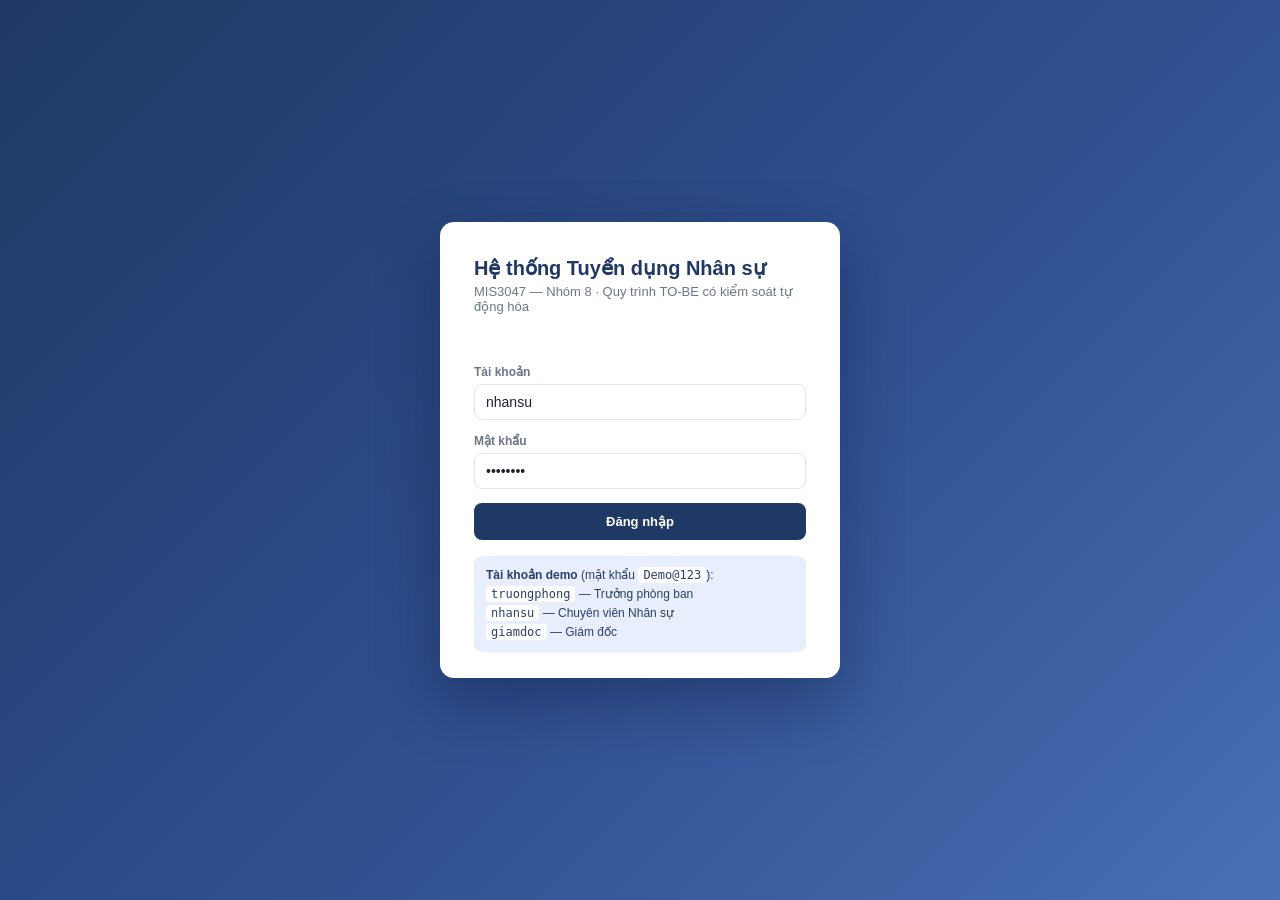
<file: app/public/index.html>
<!DOCTYPE html>
<html lang="vi">
<head>
<meta charset="utf-8">
<meta name="viewport" content="width=device-width, initial-scale=1">
<title>Hệ thống Tuyển dụng Nhân sự — Nhóm 8</title>
<link rel="stylesheet" href="styles.css">
</head>
<body>

<section id="login">
  <form class="login-card" id="login-form" autocomplete="off">
    <h1>Hệ thống Tuyển dụng Nhân sự</h1>
    <p class="sub">MIS3047 — Nhóm 8 · Quy trình TO-BE có kiểm soát tự động hóa</p>
    <p class="error" id="login-error"></p>
    <div class="field">
      <label for="username">Tài khoản</label>
      <input id="username" name="username" value="nhansu" required>
    </div>
    <div class="field">
      <label for="password">Mật khẩu</label>
      <input id="password" name="password" type="password" value="Demo@123" required>
    </div>
    <button class="btn block" type="submit">Đăng nhập</button>
    <div class="hint">
      <b>Tài khoản demo</b> (mật khẩu <code>Demo@123</code>):<br>
      <code>truongphong</code> — Trưởng phòng ban<br>
      <code>nhansu</code> — Chuyên viên Nhân sự<br>
      <code>giamdoc</code> — Giám đốc
    </div>
  </form>
</section>

<div id="app">
  <aside class="sidebar">
    <div class="brand">Tuyển dụng Nhân sự<span>NHÓM 8 · MIS3047</span></div>
    <nav class="nav" id="nav">
      <button data-view="dashboard">Tổng quan</button>
      <button data-view="requests">Yêu cầu tuyển dụng</button>
      <button data-view="screening">Sàng lọc hồ sơ</button>
      <button data-view="about">Kiến trúc &amp; quy tắc</button>
    </nav>
    <div class="who">
      <b id="who-name">—</b>
      <span class="role" id="who-role">—</span>
      <button id="logout">Đăng xuất</button>
    </div>
  </aside>
  <main class="main" id="main"></main>
</div>

<div class="toast" id="toast"></div>

<script src="app.js"></script>
</body>
</html>
</file>
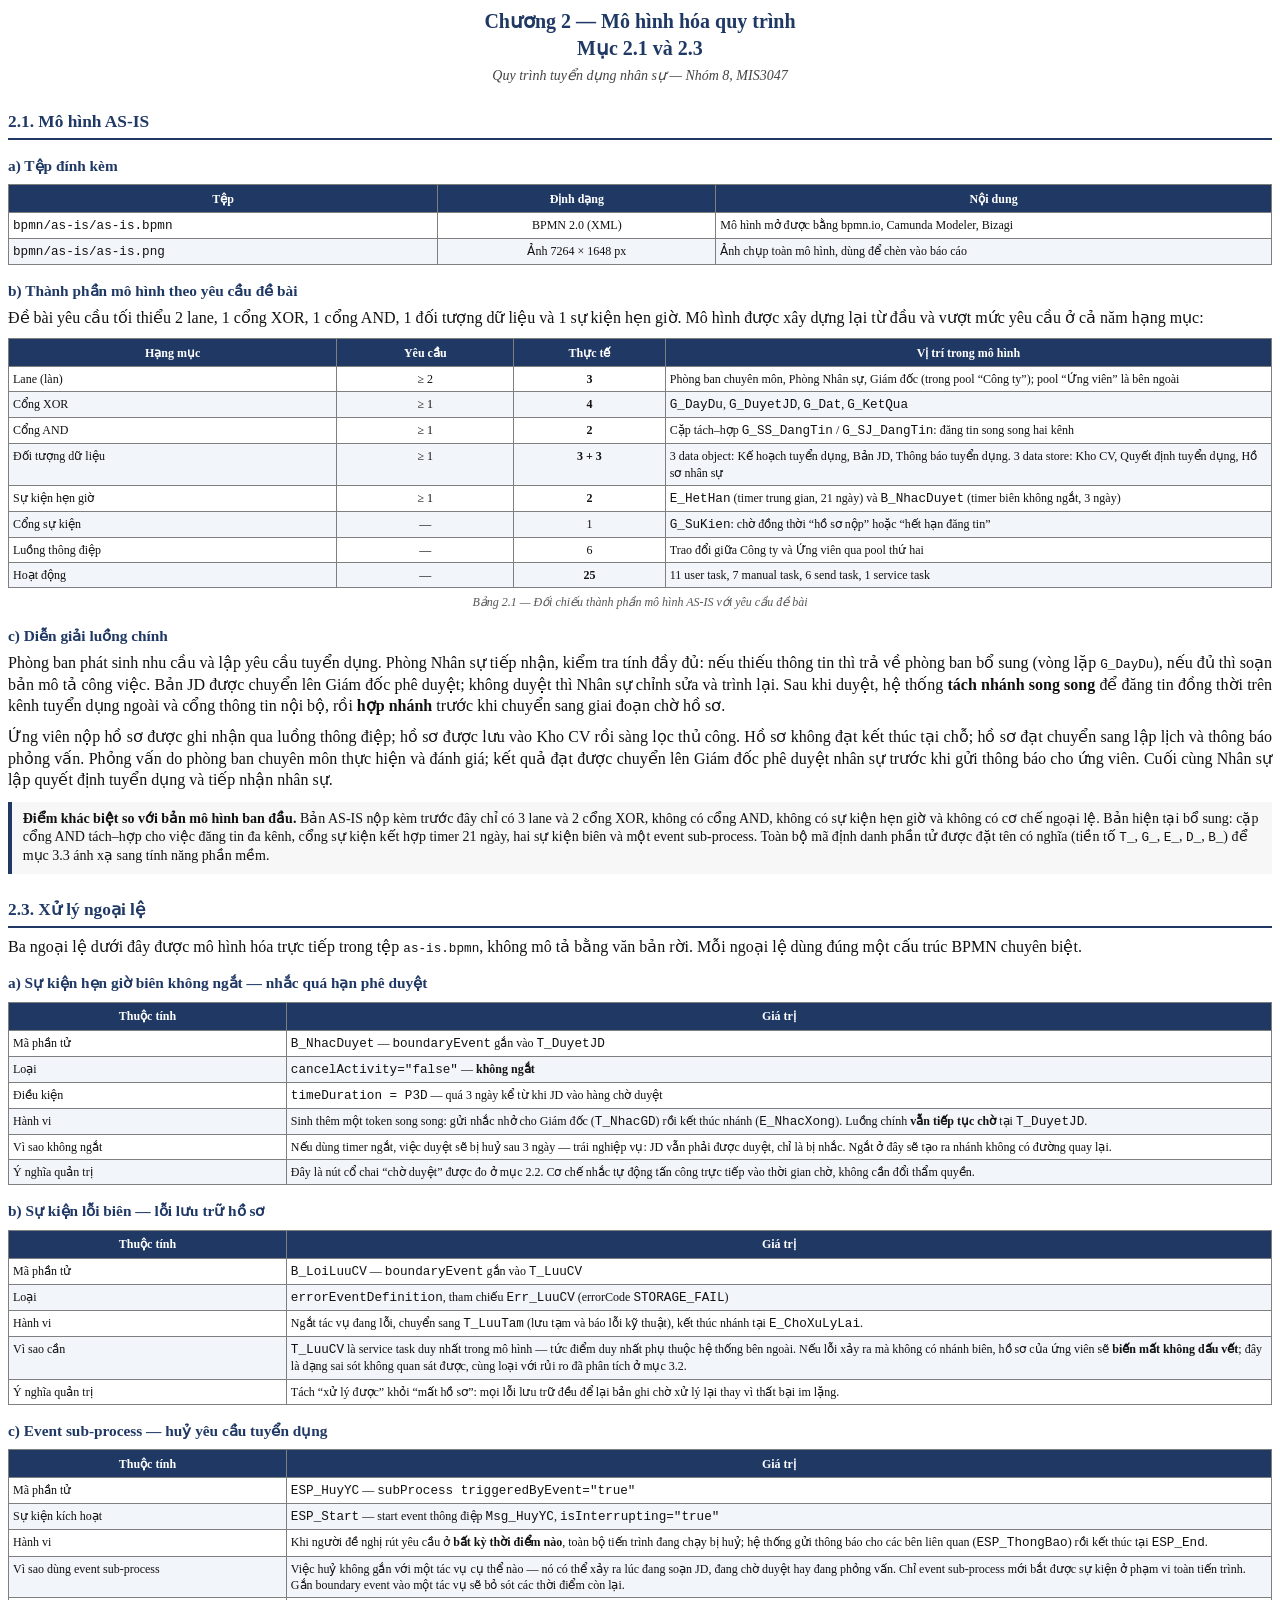
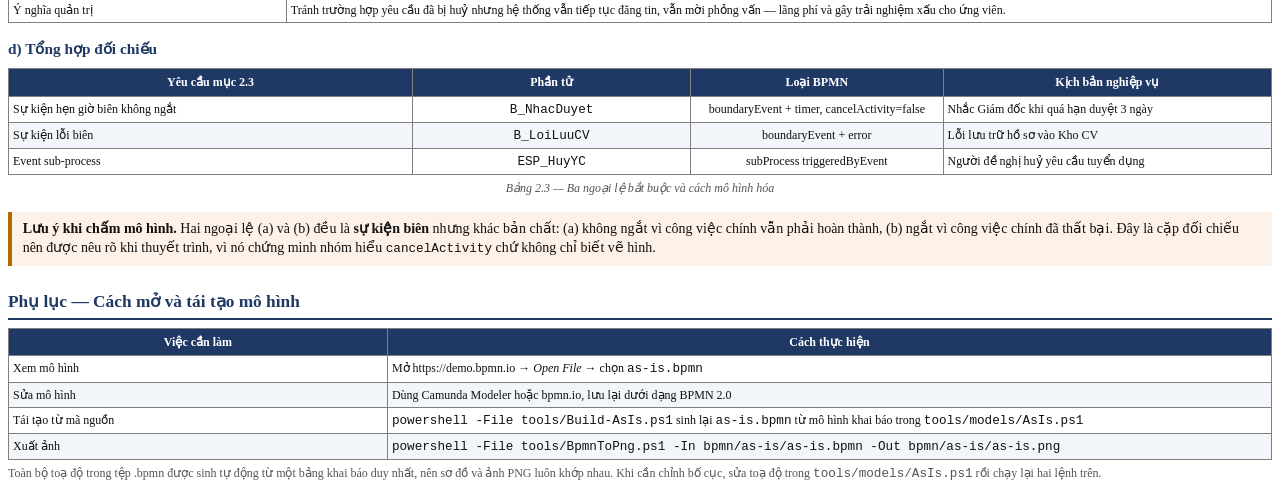
<file: docs/chuong-2/2.1_2.3_Mo_hinh_ASIS_va_ngoai_le.html>
<!DOCTYPE html>
<html>
<head>
<meta http-equiv="Content-Type" content="text/html; charset=utf-8">
<title>Chuong 2 - Mo hinh AS-IS va xu ly ngoai le</title>
<style>
body { font-family: "Times New Roman", serif; font-size: 12pt; line-height: 1.35; color: #111; }
h1 { font-size: 15pt; text-align: center; margin: 0 0 4pt 0; color: #1f3864; }
.sub { text-align: center; font-size: 10.5pt; font-style: italic; color: #444; margin: 0 0 16pt 0; }
h2 { font-size: 13pt; margin: 18pt 0 6pt 0; border-bottom: 1.5pt solid #1f3864; padding-bottom: 3pt; color: #1f3864; }
h3 { font-size: 11.5pt; margin: 12pt 0 4pt 0; color: #1f3864; }
p { margin: 0 0 7pt 0; text-align: justify; }
ul, ol { margin: 0 0 8pt 0; padding-left: 20pt; }
li { margin-bottom: 3pt; text-align: justify; }
table { border-collapse: collapse; width: 100%; margin: 6pt 0 4pt 0; font-size: 9pt; }
th { background: #1f3864; color: #fff; border: 0.5pt solid #7f7f7f; padding: 4pt 3pt; text-align: center; font-weight: bold; }
td { border: 0.5pt solid #7f7f7f; padding: 3pt; vertical-align: top; }
tr.alt td { background: #f2f5fa; }
tr.tot td { background: #e6e6e6; font-weight: bold; }
.c { text-align: center; }
.note { background: #f7f7f7; border-left: 3pt solid #1f3864; padding: 6pt 8pt; margin: 8pt 0; font-size: 10.5pt; }
.warn { background: #fdf1e8; border-left: 3pt solid #b36b00; padding: 6pt 8pt; margin: 8pt 0; font-size: 10.5pt; }
.cap { font-size: 9pt; font-style: italic; color: #555; margin: 2pt 0 12pt 0; text-align: center; }
.small { font-size: 9pt; color: #555; }
code { font-family: Consolas, monospace; font-size: 9.5pt; }
</style>
</head>
<body>

<h1>Chương 2 — Mô hình hóa quy trình<br>Mục 2.1 và 2.3</h1>
<p class="sub">Quy trình tuyển dụng nhân sự — Nhóm 8, MIS3047</p>

<h2>2.1. Mô hình AS-IS</h2>

<h3>a) Tệp đính kèm</h3>
<table>
<tr><th style="width:34%">Tệp</th><th style="width:22%">Định dạng</th><th style="width:44%">Nội dung</th></tr>
<tr><td><code>bpmn/as-is/as-is.bpmn</code></td><td class="c">BPMN 2.0 (XML)</td><td>Mô hình mở được bằng bpmn.io, Camunda Modeler, Bizagi</td></tr>
<tr class="alt"><td><code>bpmn/as-is/as-is.png</code></td><td class="c">Ảnh 7264 × 1648 px</td><td>Ảnh chụp toàn mô hình, dùng để chèn vào báo cáo</td></tr>
</table>

<h3>b) Thành phần mô hình theo yêu cầu đề bài</h3>
<p>Đề bài yêu cầu tối thiểu 2 lane, 1 cổng XOR, 1 cổng AND, 1 đối tượng dữ liệu và 1 sự kiện hẹn giờ. Mô hình được xây dựng lại từ đầu và vượt mức yêu cầu ở cả năm hạng mục:</p>
<table>
<tr><th style="width:26%">Hạng mục</th><th style="width:14%">Yêu cầu</th><th style="width:12%">Thực tế</th><th style="width:48%">Vị trí trong mô hình</th></tr>
<tr><td>Lane (làn)</td><td class="c">≥ 2</td><td class="c"><b>3</b></td><td>Phòng ban chuyên môn, Phòng Nhân sự, Giám đốc (trong pool “Công ty”); pool “Ứng viên” là bên ngoài</td></tr>
<tr class="alt"><td>Cổng XOR</td><td class="c">≥ 1</td><td class="c"><b>4</b></td><td><code>G_DayDu</code>, <code>G_DuyetJD</code>, <code>G_Dat</code>, <code>G_KetQua</code></td></tr>
<tr><td>Cổng AND</td><td class="c">≥ 1</td><td class="c"><b>2</b></td><td>Cặp tách–hợp <code>G_SS_DangTin</code> / <code>G_SJ_DangTin</code>: đăng tin song song hai kênh</td></tr>
<tr class="alt"><td>Đối tượng dữ liệu</td><td class="c">≥ 1</td><td class="c"><b>3 + 3</b></td><td>3 data object: Kế hoạch tuyển dụng, Bản JD, Thông báo tuyển dụng. 3 data store: Kho CV, Quyết định tuyển dụng, Hồ sơ nhân sự</td></tr>
<tr><td>Sự kiện hẹn giờ</td><td class="c">≥ 1</td><td class="c"><b>2</b></td><td><code>E_HetHan</code> (timer trung gian, 21 ngày) và <code>B_NhacDuyet</code> (timer biên không ngắt, 3 ngày)</td></tr>
<tr class="alt"><td>Cổng sự kiện</td><td class="c">—</td><td class="c">1</td><td><code>G_SuKien</code>: chờ đồng thời “hồ sơ nộp” hoặc “hết hạn đăng tin”</td></tr>
<tr><td>Luồng thông điệp</td><td class="c">—</td><td class="c">6</td><td>Trao đổi giữa Công ty và Ứng viên qua pool thứ hai</td></tr>
<tr class="alt"><td>Hoạt động</td><td class="c">—</td><td class="c"><b>25</b></td><td>11 user task, 7 manual task, 6 send task, 1 service task</td></tr>
</table>
<p class="cap">Bảng 2.1 — Đối chiếu thành phần mô hình AS-IS với yêu cầu đề bài</p>

<h3>c) Diễn giải luồng chính</h3>
<p>Phòng ban phát sinh nhu cầu và lập yêu cầu tuyển dụng. Phòng Nhân sự tiếp nhận, kiểm tra tính đầy đủ: nếu thiếu thông tin thì trả về phòng ban bổ sung (vòng lặp <code>G_DayDu</code>), nếu đủ thì soạn bản mô tả công việc. Bản JD được chuyển lên Giám đốc phê duyệt; không duyệt thì Nhân sự chỉnh sửa và trình lại. Sau khi duyệt, hệ thống <b>tách nhánh song song</b> để đăng tin đồng thời trên kênh tuyển dụng ngoài và cổng thông tin nội bộ, rồi <b>hợp nhánh</b> trước khi chuyển sang giai đoạn chờ hồ sơ.</p>
<p>Ứng viên nộp hồ sơ được ghi nhận qua luồng thông điệp; hồ sơ được lưu vào Kho CV rồi sàng lọc thủ công. Hồ sơ không đạt kết thúc tại chỗ; hồ sơ đạt chuyển sang lập lịch và thông báo phỏng vấn. Phỏng vấn do phòng ban chuyên môn thực hiện và đánh giá; kết quả đạt được chuyển lên Giám đốc phê duyệt nhân sự trước khi gửi thông báo cho ứng viên. Cuối cùng Nhân sự lập quyết định tuyển dụng và tiếp nhận nhân sự.</p>

<div class="note">
<b>Điểm khác biệt so với bản mô hình ban đầu.</b> Bản AS-IS nộp kèm trước đây chỉ có 3 lane và 2 cổng XOR, không có cổng AND, không có sự kiện hẹn giờ và không có cơ chế ngoại lệ. Bản hiện tại bổ sung: cặp cổng AND tách–hợp cho việc đăng tin đa kênh, cổng sự kiện kết hợp timer 21 ngày, hai sự kiện biên và một event sub-process. Toàn bộ mã định danh phần tử được đặt tên có nghĩa (tiền tố <code>T_</code>, <code>G_</code>, <code>E_</code>, <code>D_</code>, <code>B_</code>) để mục 3.3 ánh xạ sang tính năng phần mềm.
</div>

<h2>2.3. Xử lý ngoại lệ</h2>

<p>Ba ngoại lệ dưới đây được mô hình hóa trực tiếp trong tệp <code>as-is.bpmn</code>, không mô tả bằng văn bản rời. Mỗi ngoại lệ dùng đúng một cấu trúc BPMN chuyên biệt.</p>

<h3>a) Sự kiện hẹn giờ biên không ngắt — nhắc quá hạn phê duyệt</h3>
<table>
<tr><th style="width:22%">Thuộc tính</th><th style="width:78%">Giá trị</th></tr>
<tr><td>Mã phần tử</td><td><code>B_NhacDuyet</code> — <code>boundaryEvent</code> gắn vào <code>T_DuyetJD</code></td></tr>
<tr class="alt"><td>Loại</td><td><code>cancelActivity="false"</code> — <b>không ngắt</b></td></tr>
<tr><td>Điều kiện</td><td><code>timeDuration = P3D</code> — quá 3 ngày kể từ khi JD vào hàng chờ duyệt</td></tr>
<tr class="alt"><td>Hành vi</td><td>Sinh thêm một token song song: gửi nhắc nhở cho Giám đốc (<code>T_NhacGD</code>) rồi kết thúc nhánh (<code>E_NhacXong</code>). Luồng chính <b>vẫn tiếp tục chờ</b> tại <code>T_DuyetJD</code>.</td></tr>
<tr><td>Vì sao không ngắt</td><td>Nếu dùng timer ngắt, việc duyệt sẽ bị huỷ sau 3 ngày — trái nghiệp vụ: JD vẫn phải được duyệt, chỉ là bị nhắc. Ngắt ở đây sẽ tạo ra nhánh không có đường quay lại.</td></tr>
<tr class="alt"><td>Ý nghĩa quản trị</td><td>Đây là nút cổ chai “chờ duyệt” được đo ở mục 2.2. Cơ chế nhắc tự động tấn công trực tiếp vào thời gian chờ, không cần đổi thẩm quyền.</td></tr>
</table>

<h3>b) Sự kiện lỗi biên — lỗi lưu trữ hồ sơ</h3>
<table>
<tr><th style="width:22%">Thuộc tính</th><th style="width:78%">Giá trị</th></tr>
<tr><td>Mã phần tử</td><td><code>B_LoiLuuCV</code> — <code>boundaryEvent</code> gắn vào <code>T_LuuCV</code></td></tr>
<tr class="alt"><td>Loại</td><td><code>errorEventDefinition</code>, tham chiếu <code>Err_LuuCV</code> (errorCode <code>STORAGE_FAIL</code>)</td></tr>
<tr><td>Hành vi</td><td>Ngắt tác vụ đang lỗi, chuyển sang <code>T_LuuTam</code> (lưu tạm và báo lỗi kỹ thuật), kết thúc nhánh tại <code>E_ChoXuLyLai</code>.</td></tr>
<tr class="alt"><td>Vì sao cần</td><td><code>T_LuuCV</code> là service task duy nhất trong mô hình — tức điểm duy nhất phụ thuộc hệ thống bên ngoài. Nếu lỗi xảy ra mà không có nhánh biên, hồ sơ của ứng viên sẽ <b>biến mất không dấu vết</b>; đây là dạng sai sót không quan sát được, cùng loại với rủi ro đã phân tích ở mục 3.2.</td></tr>
<tr><td>Ý nghĩa quản trị</td><td>Tách “xử lý được” khỏi “mất hồ sơ”: mọi lỗi lưu trữ đều để lại bản ghi chờ xử lý lại thay vì thất bại im lặng.</td></tr>
</table>

<h3>c) Event sub-process — huỷ yêu cầu tuyển dụng</h3>
<table>
<tr><th style="width:22%">Thuộc tính</th><th style="width:78%">Giá trị</th></tr>
<tr><td>Mã phần tử</td><td><code>ESP_HuyYC</code> — <code>subProcess triggeredByEvent="true"</code></td></tr>
<tr class="alt"><td>Sự kiện kích hoạt</td><td><code>ESP_Start</code> — start event thông điệp <code>Msg_HuyYC</code>, <code>isInterrupting="true"</code></td></tr>
<tr><td>Hành vi</td><td>Khi người đề nghị rút yêu cầu ở <b>bất kỳ thời điểm nào</b>, toàn bộ tiến trình đang chạy bị huỷ; hệ thống gửi thông báo cho các bên liên quan (<code>ESP_ThongBao</code>) rồi kết thúc tại <code>ESP_End</code>.</td></tr>
<tr class="alt"><td>Vì sao dùng event sub-process</td><td>Việc huỷ không gắn với một tác vụ cụ thể nào — nó có thể xảy ra lúc đang soạn JD, đang chờ duyệt hay đang phỏng vấn. Chỉ event sub-process mới bắt được sự kiện ở phạm vi toàn tiến trình. Gắn boundary event vào một tác vụ sẽ bỏ sót các thời điểm còn lại.</td></tr>
<tr><td>Ý nghĩa quản trị</td><td>Tránh trường hợp yêu cầu đã bị huỷ nhưng hệ thống vẫn tiếp tục đăng tin, vẫn mời phỏng vấn — lãng phí và gây trải nghiệm xấu cho ứng viên.</td></tr>
</table>

<h3>d) Tổng hợp đối chiếu</h3>
<table>
<tr><th style="width:32%">Yêu cầu mục 2.3</th><th style="width:22%">Phần tử</th><th style="width:20%">Loại BPMN</th><th style="width:26%">Kịch bản nghiệp vụ</th></tr>
<tr><td>Sự kiện hẹn giờ biên không ngắt</td><td class="c"><code>B_NhacDuyet</code></td><td class="c">boundaryEvent + timer, cancelActivity=false</td><td>Nhắc Giám đốc khi quá hạn duyệt 3 ngày</td></tr>
<tr class="alt"><td>Sự kiện lỗi biên</td><td class="c"><code>B_LoiLuuCV</code></td><td class="c">boundaryEvent + error</td><td>Lỗi lưu trữ hồ sơ vào Kho CV</td></tr>
<tr><td>Event sub-process</td><td class="c"><code>ESP_HuyYC</code></td><td class="c">subProcess triggeredByEvent</td><td>Người đề nghị huỷ yêu cầu tuyển dụng</td></tr>
</table>
<p class="cap">Bảng 2.3 — Ba ngoại lệ bắt buộc và cách mô hình hóa</p>

<div class="warn">
<b>Lưu ý khi chấm mô hình.</b> Hai ngoại lệ (a) và (b) đều là <b>sự kiện biên</b> nhưng khác bản chất: (a) không ngắt vì công việc chính vẫn phải hoàn thành, (b) ngắt vì công việc chính đã thất bại. Đây là cặp đối chiếu nên được nêu rõ khi thuyết trình, vì nó chứng minh nhóm hiểu <code>cancelActivity</code> chứ không chỉ biết vẽ hình.
</div>

<h2>Phụ lục — Cách mở và tái tạo mô hình</h2>
<table>
<tr><th style="width:30%">Việc cần làm</th><th style="width:70%">Cách thực hiện</th></tr>
<tr><td>Xem mô hình</td><td>Mở https://demo.bpmn.io → <i>Open File</i> → chọn <code>as-is.bpmn</code></td></tr>
<tr class="alt"><td>Sửa mô hình</td><td>Dùng Camunda Modeler hoặc bpmn.io, lưu lại dưới dạng BPMN 2.0</td></tr>
<tr><td>Tái tạo từ mã nguồn</td><td><code>powershell -File tools/Build-AsIs.ps1</code> sinh lại <code>as-is.bpmn</code> từ mô hình khai báo trong <code>tools/models/AsIs.ps1</code></td></tr>
<tr class="alt"><td>Xuất ảnh</td><td><code>powershell -File tools/BpmnToPng.ps1 -In bpmn/as-is/as-is.bpmn -Out bpmn/as-is/as-is.png</code></td></tr>
</table>
<p class="small">Toàn bộ toạ độ trong tệp .bpmn được sinh tự động từ một bảng khai báo duy nhất, nên sơ đồ và ảnh PNG luôn khớp nhau. Khi cần chỉnh bố cục, sửa toạ độ trong <code>tools/models/AsIs.ps1</code> rồi chạy lại hai lệnh trên.</p>

</body>
</html>
</file>
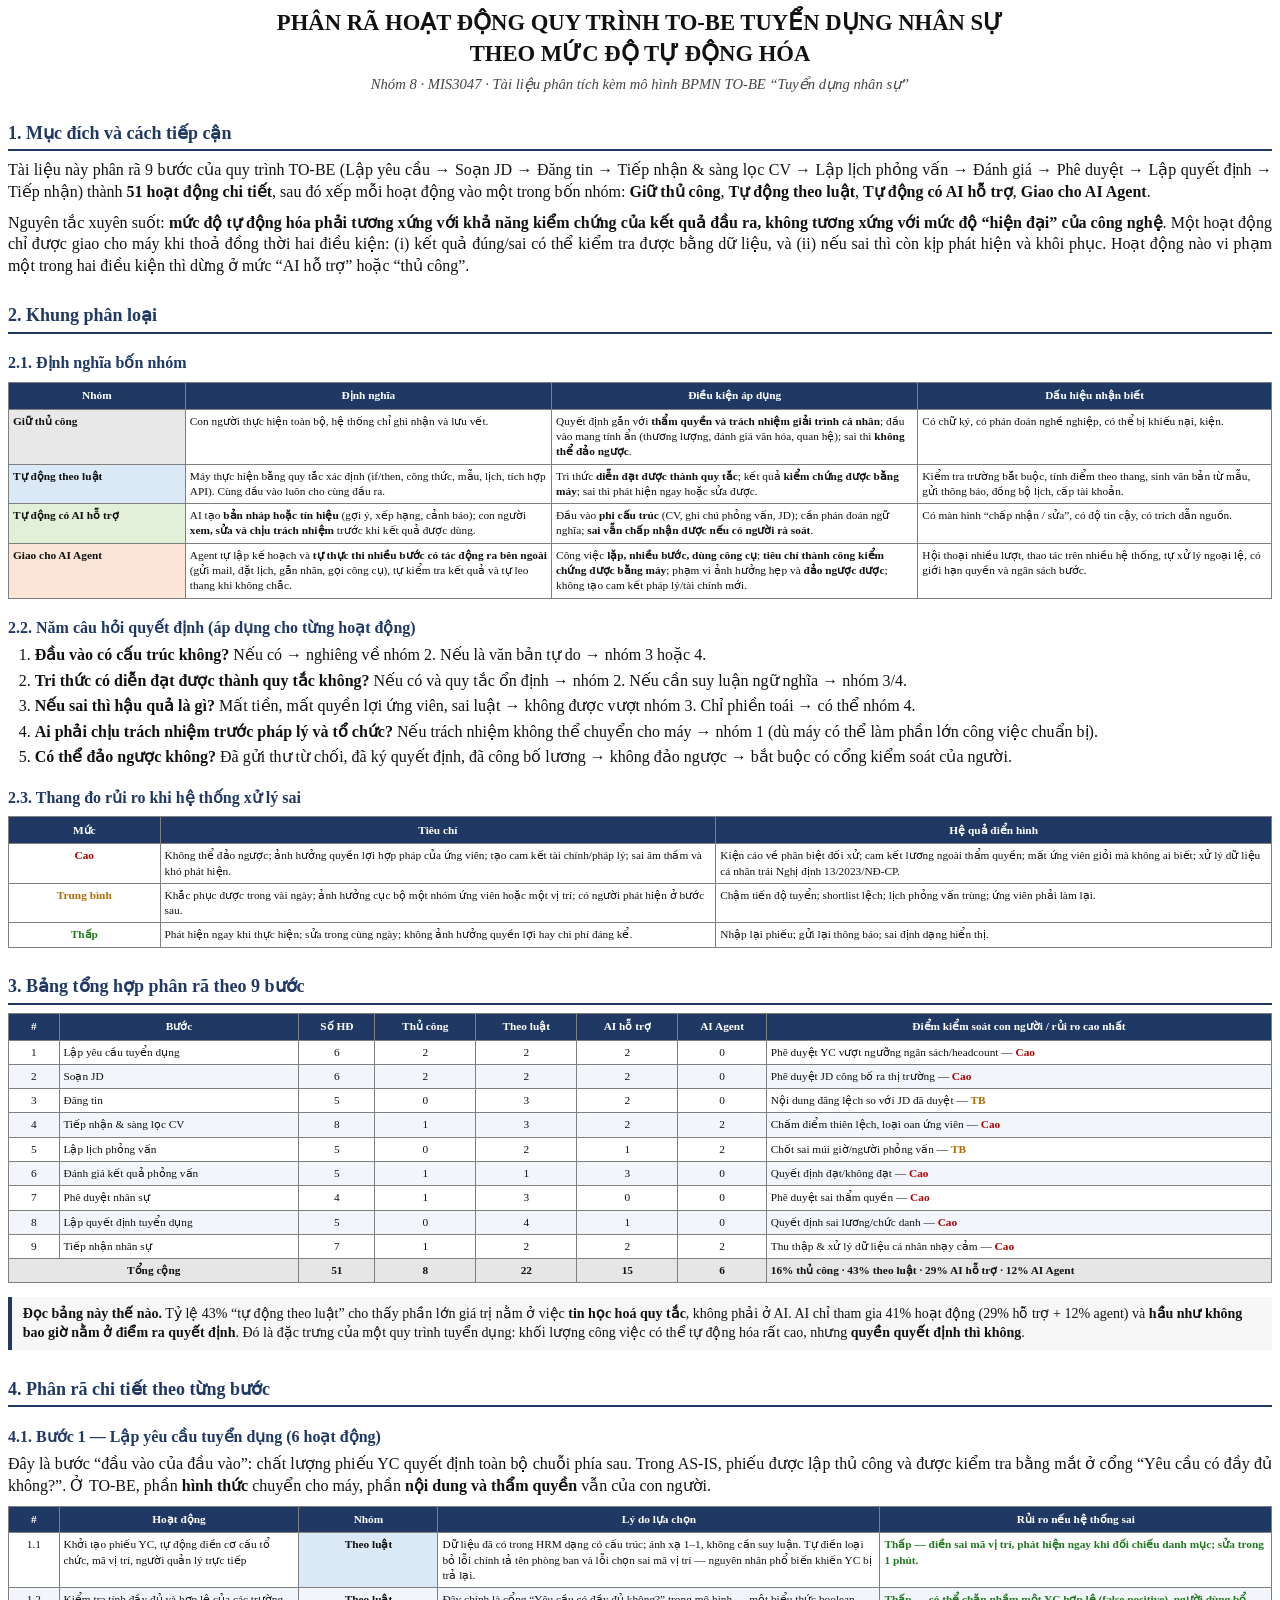
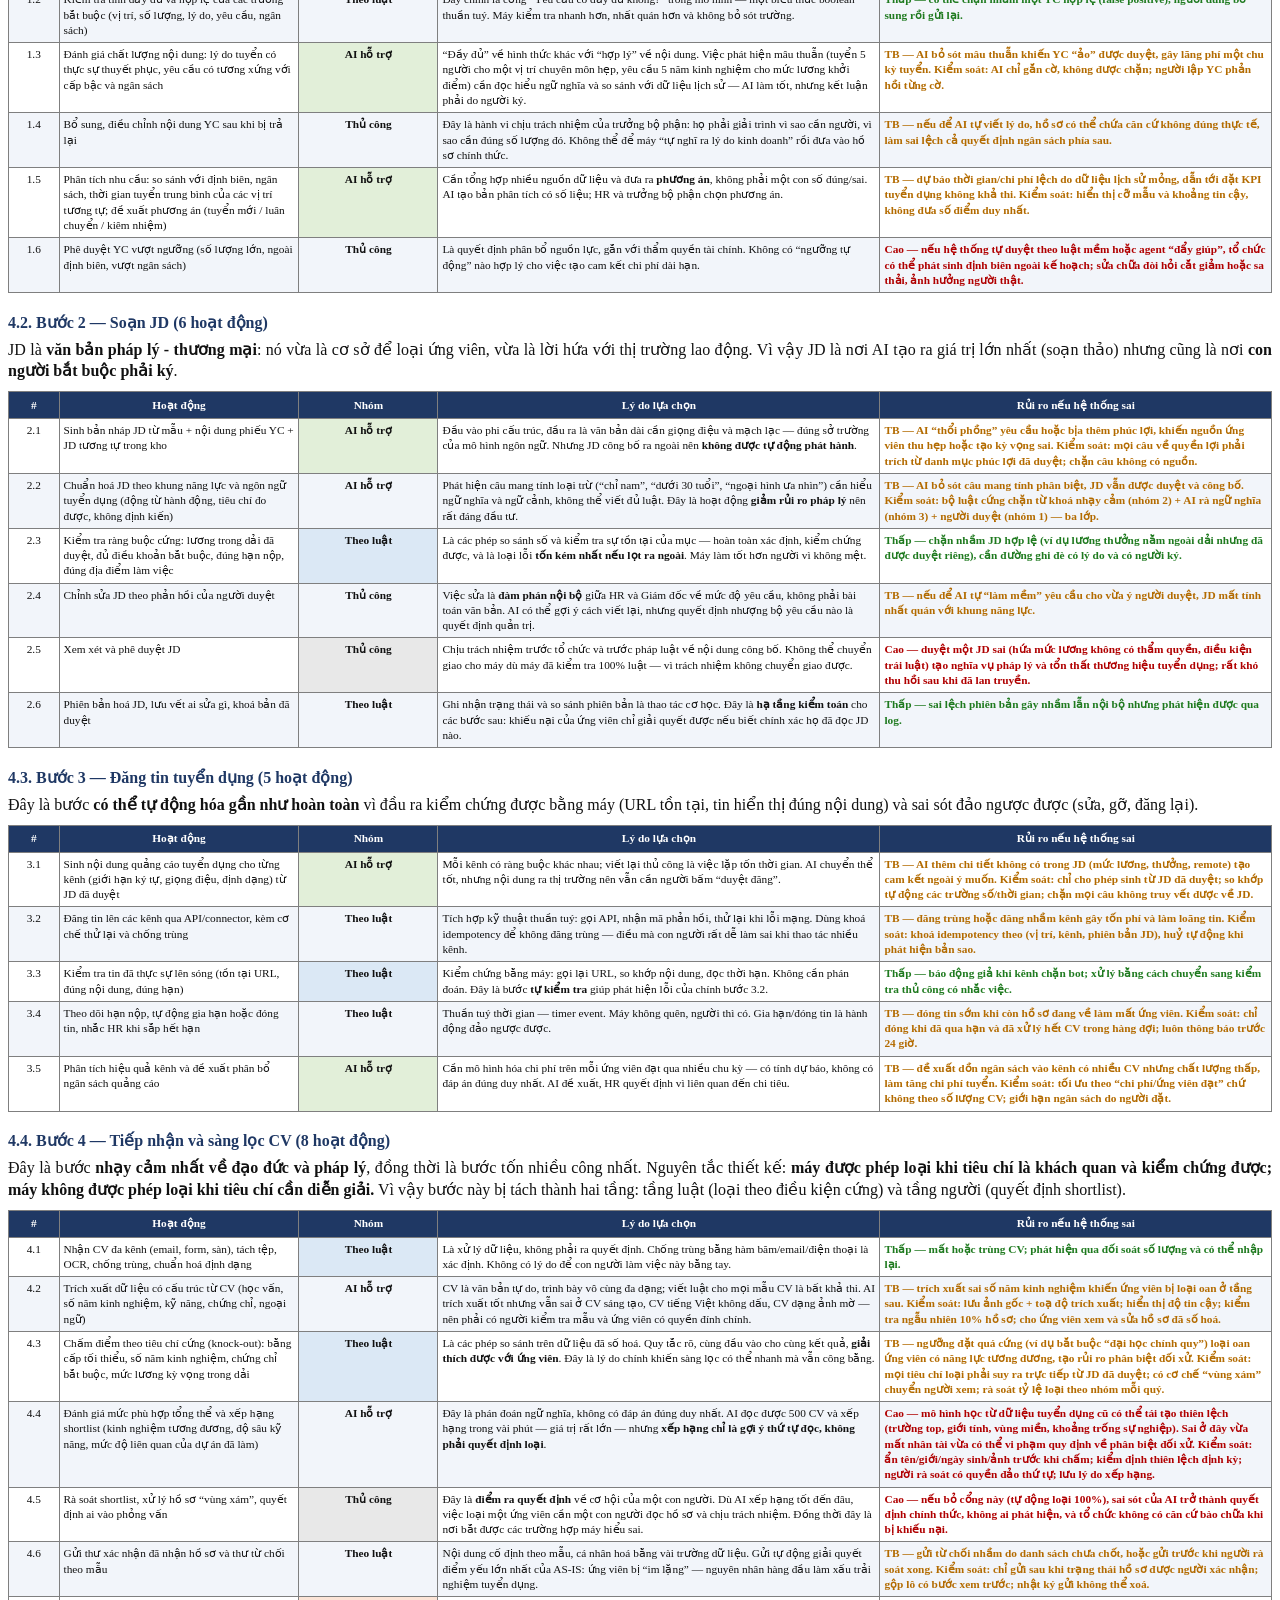
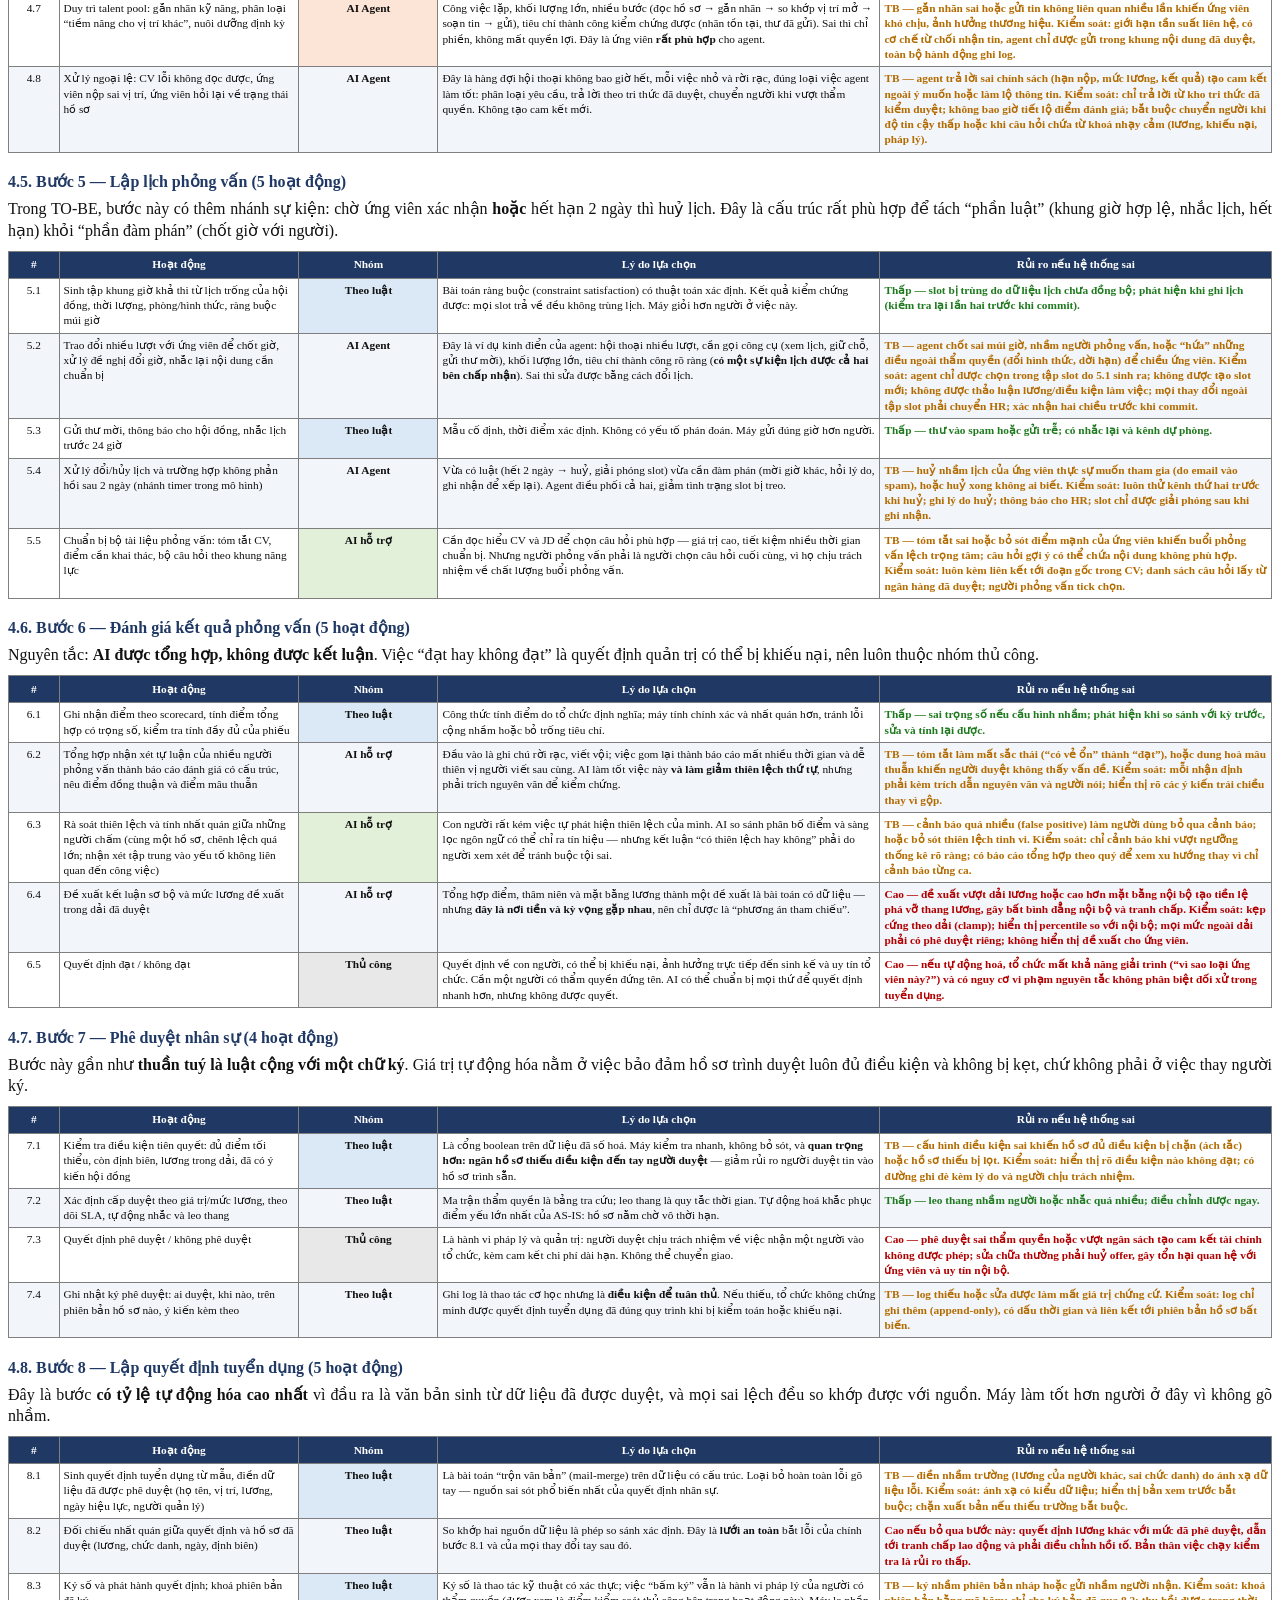
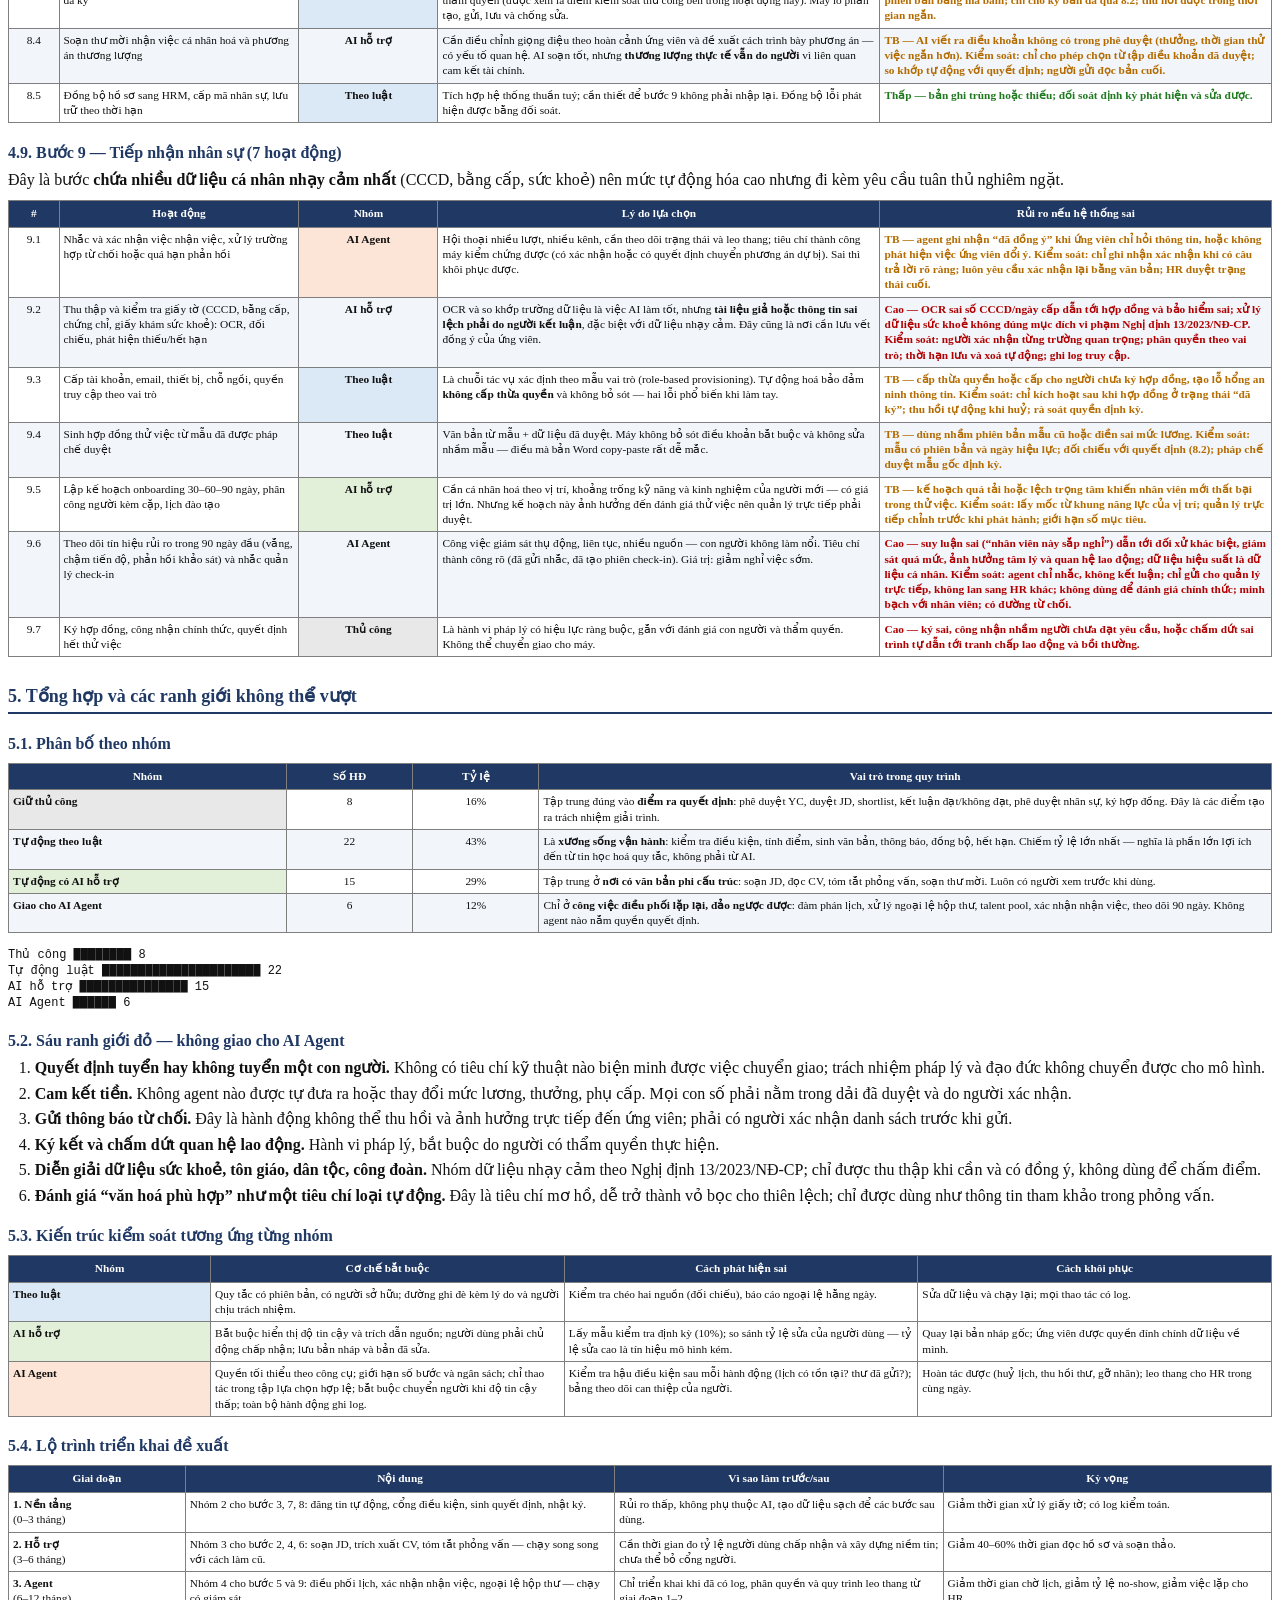
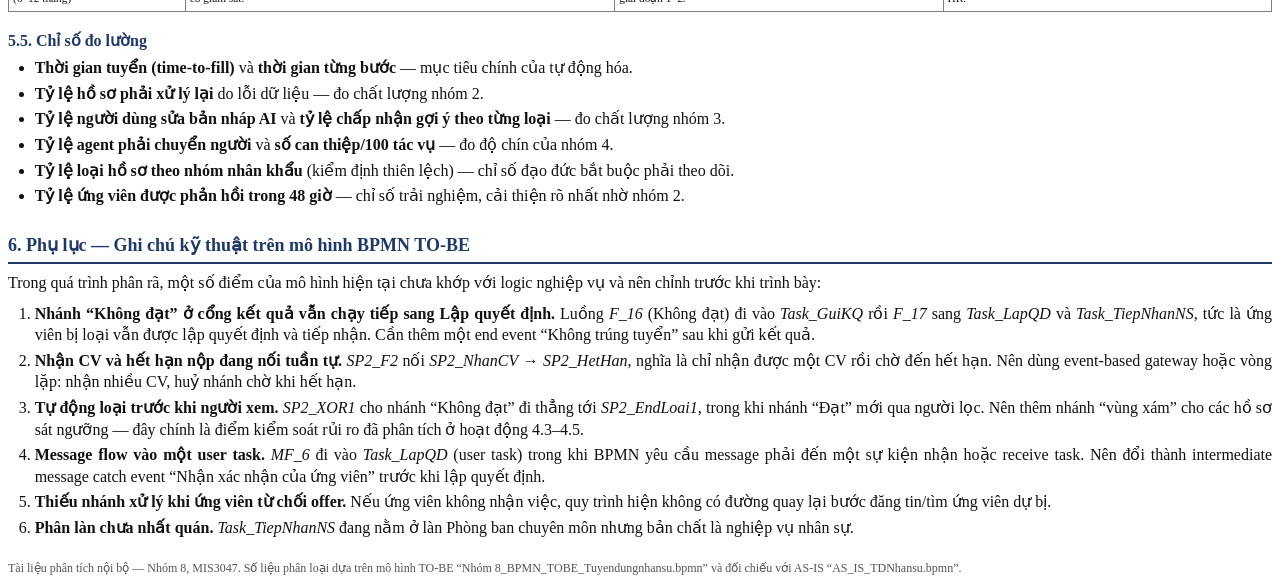
<file: docs/chuong-3/3.1_Ban_do_AI_tren_quy_trinh.html>
<!DOCTYPE html>
<html>
<head>
<meta http-equiv="Content-Type" content="text/html; charset=utf-8">
<title>Phan ra tu dong hoa quy trinh TO-BE tuyen dung nhan su</title>
<style>
body { font-family: "Times New Roman", serif; font-size: 12pt; line-height: 1.35; color: #111; }
h1 { font-size: 17pt; text-align: center; margin: 0 0 4pt 0; text-transform: uppercase; }
.sub { text-align: center; font-size: 11pt; font-style: italic; color: #444; margin: 0 0 18pt 0; }
h2 { font-size: 13.5pt; margin: 20pt 0 6pt 0; border-bottom: 1.5pt solid #1f3864; padding-bottom: 3pt; color: #1f3864; }
h3 { font-size: 12pt; margin: 14pt 0 4pt 0; color: #1f3864; }
p { margin: 0 0 7pt 0; text-align: justify; }
ul, ol { margin: 0 0 8pt 0; padding-left: 20pt; }
li { margin-bottom: 3pt; text-align: justify; }
table { border-collapse: collapse; width: 100%; margin: 6pt 0 10pt 0; font-size: 8.5pt; }
th { background: #1f3864; color: #fff; border: 0.5pt solid #7f7f7f; padding: 4pt 3pt; text-align: center; font-weight: bold; }
td { border: 0.5pt solid #7f7f7f; padding: 3pt; vertical-align: top; }
tr.alt td { background: #f2f5fa; }
.c { text-align: center; }
.g1 { background: #e8e8e8; font-weight: bold; }   /* thu cong */
.g2 { background: #dbe8f5; font-weight: bold; }   /* lua chon */
.g3 { background: #e2efd9; font-weight: bold; }   /* AI ho tro */
.g4 { background: #fce4d6; font-weight: bold; }   /* agent */
.risk-c { color: #b00000; font-weight: bold; }
.risk-m { color: #b36b00; font-weight: bold; }
.risk-l { color: #1f7a1f; font-weight: bold; }
.note { background: #f7f7f7; border-left: 3pt solid #1f3864; padding: 6pt 8pt; margin: 8pt 0; font-size: 10.5pt; }
.kq { font-weight: bold; }
.small { font-size: 9pt; color: #555; }
.bar { font-family: Consolas, monospace; font-size: 9pt; }
</style>
</head>
<body>

<h1>Phân rã hoạt động quy trình TO-BE tuyển dụng nhân sự<br>theo mức độ tự động hóa</h1>
<p class="sub">Nhóm 8 &middot; MIS3047 &middot; Tài liệu phân tích kèm mô hình BPMN TO-BE “Tuyển dụng nhân sự”</p>

<h2>1. Mục đích và cách tiếp cận</h2>
<p>Tài liệu này phân rã 9 bước của quy trình TO-BE (Lập yêu cầu &rarr; Soạn JD &rarr; Đăng tin &rarr; Tiếp nhận &amp; sàng lọc CV &rarr; Lập lịch phỏng vấn &rarr; Đánh giá &rarr; Phê duyệt &rarr; Lập quyết định &rarr; Tiếp nhận) thành <b>51 hoạt động chi tiết</b>, sau đó xếp mỗi hoạt động vào một trong bốn nhóm: <b>Giữ thủ công</b>, <b>Tự động theo luật</b>, <b>Tự động có AI hỗ trợ</b>, <b>Giao cho AI Agent</b>.</p>

<p>Nguyên tắc xuyên suốt: <b>mức độ tự động hóa phải tương xứng với khả năng kiểm chứng của kết quả đầu ra, không tương xứng với mức độ “hiện đại” của công nghệ</b>. Một hoạt động chỉ được giao cho máy khi thoả đồng thời hai điều kiện: (i) kết quả đúng/sai có thể kiểm tra được bằng dữ liệu, và (ii) nếu sai thì còn kịp phát hiện và khôi phục. Hoạt động nào vi phạm một trong hai điều kiện thì dừng ở mức “AI hỗ trợ” hoặc “thủ công”.</p>

<h2>2. Khung phân loại</h2>

<h3>2.1. Định nghĩa bốn nhóm</h3>
<table>
<tr>
  <th style="width:14%">Nhóm</th>
  <th style="width:29%">Định nghĩa</th>
  <th style="width:29%">Điều kiện áp dụng</th>
  <th style="width:28%">Dấu hiệu nhận biết</th>
</tr>
<tr>
  <td class="g1">Giữ thủ công</td>
  <td>Con người thực hiện toàn bộ, hệ thống chỉ ghi nhận và lưu vết.</td>
  <td>Quyết định gắn với <b>thẩm quyền và trách nhiệm giải trình cá nhân</b>; đầu vào mang tính ẩn (thương lượng, đánh giá văn hóa, quan hệ); sai thì <b>không thể đảo ngược</b>.</td>
  <td>Có chữ ký, có phán đoán nghề nghiệp, có thể bị khiếu nại, kiện.</td>
</tr>
<tr>
  <td class="g2">Tự động theo luật</td>
  <td>Máy thực hiện bằng quy tắc xác định (if/then, công thức, mẫu, lịch, tích hợp API). Cùng đầu vào luôn cho cùng đầu ra.</td>
  <td>Tri thức <b>diễn đạt được thành quy tắc</b>; kết quả <b>kiểm chứng được bằng máy</b>; sai thì phát hiện ngay hoặc sửa được.</td>
  <td>Kiểm tra trường bắt buộc, tính điểm theo thang, sinh văn bản từ mẫu, gửi thông báo, đồng bộ lịch, cấp tài khoản.</td>
</tr>
<tr>
  <td class="g3">Tự động có AI hỗ trợ</td>
  <td>AI tạo <b>bản nháp hoặc tín hiệu</b> (gợi ý, xếp hạng, cảnh báo); con người <b>xem, sửa và chịu trách nhiệm</b> trước khi kết quả được dùng.</td>
  <td>Đầu vào <b>phi cấu trúc</b> (CV, ghi chú phỏng vấn, JD); cần phán đoán ngữ nghĩa; <b>sai vẫn chấp nhận được nếu có người rà soát</b>.</td>
  <td>Có màn hình “chấp nhận / sửa”, có độ tin cậy, có trích dẫn nguồn.</td>
</tr>
<tr>
  <td class="g4">Giao cho AI Agent</td>
  <td>Agent tự lập kế hoạch và <b>tự thực thi nhiều bước có tác động ra bên ngoài</b> (gửi mail, đặt lịch, gắn nhãn, gọi công cụ), tự kiểm tra kết quả và tự leo thang khi không chắc.</td>
  <td>Công việc <b>lặp, nhiều bước, dùng công cụ</b>; <b>tiêu chí thành công kiểm chứng được bằng máy</b>; phạm vi ảnh hưởng hẹp và <b>đảo ngược được</b>; không tạo cam kết pháp lý/tài chính mới.</td>
  <td>Hội thoại nhiều lượt, thao tác trên nhiều hệ thống, tự xử lý ngoại lệ, có giới hạn quyền và ngân sách bước.</td>
</tr>
</table>

<h3>2.2. Năm câu hỏi quyết định (áp dụng cho từng hoạt động)</h3>
<ol>
  <li><b>Đầu vào có cấu trúc không?</b> Nếu có &rarr; nghiêng về nhóm 2. Nếu là văn bản tự do &rarr; nhóm 3 hoặc 4.</li>
  <li><b>Tri thức có diễn đạt được thành quy tắc không?</b> Nếu có và quy tắc ổn định &rarr; nhóm 2. Nếu cần suy luận ngữ nghĩa &rarr; nhóm 3/4.</li>
  <li><b>Nếu sai thì hậu quả là gì?</b> Mất tiền, mất quyền lợi ứng viên, sai luật &rarr; không được vượt nhóm 3. Chỉ phiền toái &rarr; có thể nhóm 4.</li>
  <li><b>Ai phải chịu trách nhiệm trước pháp lý và tổ chức?</b> Nếu trách nhiệm không thể chuyển cho máy &rarr; nhóm 1 (dù máy có thể làm phần lớn công việc chuẩn bị).</li>
  <li><b>Có thể đảo ngược không?</b> Đã gửi thư từ chối, đã ký quyết định, đã công bố lương &rarr; không đảo ngược &rarr; bắt buộc có cổng kiểm soát của người.</li>
</ol>

<h3>2.3. Thang đo rủi ro khi hệ thống xử lý sai</h3>
<table>
<tr><th style="width:12%">Mức</th><th style="width:44%">Tiêu chí</th><th style="width:44%">Hệ quả điển hình</th></tr>
<tr><td class="c risk-c">Cao</td><td>Không thể đảo ngược; ảnh hưởng quyền lợi hợp pháp của ứng viên; tạo cam kết tài chính/pháp lý; sai âm thầm và khó phát hiện.</td><td>Kiện cáo về phân biệt đối xử; cam kết lương ngoài thẩm quyền; mất ứng viên giỏi mà không ai biết; xử lý dữ liệu cá nhân trái Nghị định 13/2023/NĐ-CP.</td></tr>
<tr><td class="c risk-m">Trung bình</td><td>Khắc phục được trong vài ngày; ảnh hưởng cục bộ một nhóm ứng viên hoặc một vị trí; có người phát hiện ở bước sau.</td><td>Chậm tiến độ tuyển; shortlist lệch; lịch phỏng vấn trùng; ứng viên phải làm lại.</td></tr>
<tr><td class="c risk-l">Thấp</td><td>Phát hiện ngay khi thực hiện; sửa trong cùng ngày; không ảnh hưởng quyền lợi hay chi phí đáng kể.</td><td>Nhập lại phiếu; gửi lại thông báo; sai định dạng hiển thị.</td></tr>
</table>

<h2>3. Bảng tổng hợp phân rã theo 9 bước</h2>
<table>
<tr>
  <th style="width:4%">#</th>
  <th style="width:19%">Bước</th>
  <th style="width:6%">Số HĐ</th>
  <th style="width:8%">Thủ công</th>
  <th style="width:8%">Theo luật</th>
  <th style="width:8%">AI hỗ trợ</th>
  <th style="width:7%">AI Agent</th>
  <th style="width:40%">Điểm kiểm soát con người / rủi ro cao nhất</th>
</tr>
<tr><td class="c">1</td><td>Lập yêu cầu tuyển dụng</td><td class="c">6</td><td class="c">2</td><td class="c">2</td><td class="c">2</td><td class="c">0</td><td>Phê duyệt YC vượt ngưỡng ngân sách/headcount — <span class="risk-c">Cao</span></td></tr>
<tr class="alt"><td class="c">2</td><td>Soạn JD</td><td class="c">6</td><td class="c">2</td><td class="c">2</td><td class="c">2</td><td class="c">0</td><td>Phê duyệt JD công bố ra thị trường — <span class="risk-c">Cao</span></td></tr>
<tr><td class="c">3</td><td>Đăng tin</td><td class="c">5</td><td class="c">0</td><td class="c">3</td><td class="c">2</td><td class="c">0</td><td>Nội dung đăng lệch so với JD đã duyệt — <span class="risk-m">TB</span></td></tr>
<tr class="alt"><td class="c">4</td><td>Tiếp nhận &amp; sàng lọc CV</td><td class="c">8</td><td class="c">1</td><td class="c">3</td><td class="c">2</td><td class="c">2</td><td>Chấm điểm thiên lệch, loại oan ứng viên — <span class="risk-c">Cao</span></td></tr>
<tr><td class="c">5</td><td>Lập lịch phỏng vấn</td><td class="c">5</td><td class="c">0</td><td class="c">2</td><td class="c">1</td><td class="c">2</td><td>Chốt sai múi giờ/người phỏng vấn — <span class="risk-m">TB</span></td></tr>
<tr class="alt"><td class="c">6</td><td>Đánh giá kết quả phỏng vấn</td><td class="c">5</td><td class="c">1</td><td class="c">1</td><td class="c">3</td><td class="c">0</td><td>Quyết định đạt/không đạt — <span class="risk-c">Cao</span></td></tr>
<tr><td class="c">7</td><td>Phê duyệt nhân sự</td><td class="c">4</td><td class="c">1</td><td class="c">3</td><td class="c">0</td><td class="c">0</td><td>Phê duyệt sai thẩm quyền — <span class="risk-c">Cao</span></td></tr>
<tr class="alt"><td class="c">8</td><td>Lập quyết định tuyển dụng</td><td class="c">5</td><td class="c">0</td><td class="c">4</td><td class="c">1</td><td class="c">0</td><td>Quyết định sai lương/chức danh — <span class="risk-c">Cao</span></td></tr>
<tr><td class="c">9</td><td>Tiếp nhận nhân sự</td><td class="c">7</td><td class="c">1</td><td class="c">2</td><td class="c">2</td><td class="c">2</td><td>Thu thập &amp; xử lý dữ liệu cá nhân nhạy cảm — <span class="risk-c">Cao</span></td></tr>
<tr style="background:#e6e6e6; font-weight:bold;">
  <td class="c" colspan="2">Tổng cộng</td><td class="c">51</td><td class="c">8</td><td class="c">22</td><td class="c">15</td><td class="c">6</td><td>16% thủ công · 43% theo luật · 29% AI hỗ trợ · 12% AI Agent</td>
</tr>
</table>

<div class="note">
<b>Đọc bảng này thế nào.</b> Tỷ lệ 43% “tự động theo luật” cho thấy phần lớn giá trị nằm ở việc <b>tin học hoá quy tắc</b>, không phải ở AI. AI chỉ tham gia 41% hoạt động (29% hỗ trợ + 12% agent) và <b>hầu như không bao giờ nằm ở điểm ra quyết định</b>. Đó là đặc trưng của một quy trình tuyển dụng: khối lượng công việc có thể tự động hóa rất cao, nhưng <b>quyền quyết định thì không</b>.
</div>

<h2>4. Phân rã chi tiết theo từng bước</h2>

<!-- ============ BUOC 1 ============ -->
<h3>4.1. Bước 1 — Lập yêu cầu tuyển dụng (6 hoạt động)</h3>
<p>Đây là bước “đầu vào của đầu vào”: chất lượng phiếu YC quyết định toàn bộ chuỗi phía sau. Trong AS-IS, phiếu được lập thủ công và được kiểm tra bằng mắt ở cổng “Yêu cầu có đầy đủ không?”. Ở TO-BE, phần <b>hình thức</b> chuyển cho máy, phần <b>nội dung và thẩm quyền</b> vẫn của con người.</p>
<table>
<tr><th style="width:4%">#</th><th style="width:19%">Hoạt động</th><th style="width:11%">Nhóm</th><th style="width:35%">Lý do lựa chọn</th><th style="width:31%">Rủi ro nếu hệ thống sai</th></tr>
<tr><td class="c">1.1</td><td>Khởi tạo phiếu YC, tự động điền cơ cấu tổ chức, mã vị trí, người quản lý trực tiếp</td><td class="c g2">Theo luật</td><td>Dữ liệu đã có trong HRM dạng có cấu trúc; ánh xạ 1–1, không cần suy luận. Tự điền loại bỏ lỗi chính tả tên phòng ban và lỗi chọn sai mã vị trí — nguyên nhân phổ biến khiến YC bị trả lại.</td><td class="risk-l">Thấp — điền sai mã vị trí, phát hiện ngay khi đối chiếu danh mục; sửa trong 1 phút.</td></tr>
<tr class="alt"><td class="c">1.2</td><td>Kiểm tra tính đầy đủ và hợp lệ của các trường bắt buộc (vị trí, số lượng, lý do, yêu cầu, ngân sách)</td><td class="c g2">Theo luật</td><td>Đây chính là cổng “Yêu cầu có đầy đủ không?” trong mô hình — một biểu thức boolean thuần tuý. Máy kiểm tra nhanh hơn, nhất quán hơn và không bỏ sót trường.</td><td class="risk-l">Thấp — có thể chặn nhầm một YC hợp lệ (false positive), người dùng bổ sung rồi gửi lại.</td></tr>
<tr><td class="c">1.3</td><td>Đánh giá chất lượng nội dung: lý do tuyển có thực sự thuyết phục, yêu cầu có tương xứng với cấp bậc và ngân sách</td><td class="c g3">AI hỗ trợ</td><td>“Đầy đủ” về hình thức khác với “hợp lý” về nội dung. Việc phát hiện mâu thuẫn (tuyển 5 người cho một vị trí chuyên môn hẹp, yêu cầu 5 năm kinh nghiệm cho mức lương khởi điểm) cần đọc hiểu ngữ nghĩa và so sánh với dữ liệu lịch sử — AI làm tốt, nhưng kết luận phải do người ký.</td><td class="risk-m">TB — AI bỏ sót mâu thuẫn khiến YC “ảo” được duyệt, gây lãng phí một chu kỳ tuyển. Kiểm soát: AI chỉ gắn cờ, không được chặn; người lập YC phản hồi từng cờ.</td></tr>
<tr class="alt"><td class="c">1.4</td><td>Bổ sung, điều chỉnh nội dung YC sau khi bị trả lại</td><td class="c g1">Thủ công</td><td>Đây là hành vi chịu trách nhiệm của trưởng bộ phận: họ phải giải trình vì sao cần người, vì sao cần đúng số lượng đó. Không thể để máy “tự nghĩ ra lý do kinh doanh” rồi đưa vào hồ sơ chính thức.</td><td class="risk-m">TB — nếu để AI tự viết lý do, hồ sơ có thể chứa căn cứ không đúng thực tế, làm sai lệch cả quyết định ngân sách phía sau.</td></tr>
<tr><td class="c">1.5</td><td>Phân tích nhu cầu: so sánh với định biên, ngân sách, thời gian tuyển trung bình của các vị trí tương tự; đề xuất phương án (tuyển mới / luân chuyển / kiêm nhiệm)</td><td class="c g3">AI hỗ trợ</td><td>Cần tổng hợp nhiều nguồn dữ liệu và đưa ra <b>phương án</b>, không phải một con số đúng/sai. AI tạo bản phân tích có số liệu; HR và trưởng bộ phận chọn phương án.</td><td class="risk-m">TB — dự báo thời gian/chi phí lệch do dữ liệu lịch sử mỏng, dẫn tới đặt KPI tuyển dụng không khả thi. Kiểm soát: hiển thị cỡ mẫu và khoảng tin cậy, không đưa số điểm duy nhất.</td></tr>
<tr class="alt"><td class="c">1.6</td><td>Phê duyệt YC vượt ngưỡng (số lượng lớn, ngoài định biên, vượt ngân sách)</td><td class="c g1">Thủ công</td><td>Là quyết định phân bổ nguồn lực, gắn với thẩm quyền tài chính. Không có “ngưỡng tự động” nào hợp lý cho việc tạo cam kết chi phí dài hạn.</td><td class="risk-c">Cao — nếu hệ thống tự duyệt theo luật mềm hoặc agent “đẩy giúp”, tổ chức có thể phát sinh định biên ngoài kế hoạch; sửa chữa đòi hỏi cắt giảm hoặc sa thải, ảnh hưởng người thật.</td></tr>
</table>

<!-- ============ BUOC 2 ============ -->
<h3>4.2. Bước 2 — Soạn JD (6 hoạt động)</h3>
<p>JD là <b>văn bản pháp lý - thương mại</b>: nó vừa là cơ sở để loại ứng viên, vừa là lời hứa với thị trường lao động. Vì vậy JD là nơi AI tạo ra giá trị lớn nhất (soạn thảo) nhưng cũng là nơi <b>con người bắt buộc phải ký</b>.</p>
<table>
<tr><th style="width:4%">#</th><th style="width:19%">Hoạt động</th><th style="width:11%">Nhóm</th><th style="width:35%">Lý do lựa chọn</th><th style="width:31%">Rủi ro nếu hệ thống sai</th></tr>
<tr><td class="c">2.1</td><td>Sinh bản nháp JD từ mẫu + nội dung phiếu YC + JD tương tự trong kho</td><td class="c g3">AI hỗ trợ</td><td>Đầu vào phi cấu trúc, đầu ra là văn bản dài cần giọng điệu và mạch lạc — đúng sở trường của mô hình ngôn ngữ. Nhưng JD công bố ra ngoài nên <b>không được tự động phát hành</b>.</td><td class="risk-m">TB — AI “thổi phồng” yêu cầu hoặc bịa thêm phúc lợi, khiến nguồn ứng viên thu hẹp hoặc tạo kỳ vọng sai. Kiểm soát: mọi câu về quyền lợi phải trích từ danh mục phúc lợi đã duyệt; chặn câu không có nguồn.</td></tr>
<tr class="alt"><td class="c">2.2</td><td>Chuẩn hoá JD theo khung năng lực và ngôn ngữ tuyển dụng (động từ hành động, tiêu chí đo được, không định kiến)</td><td class="c g3">AI hỗ trợ</td><td>Phát hiện câu mang tính loại trừ (“chỉ nam”, “dưới 30 tuổi”, “ngoại hình ưa nhìn”) cần hiểu ngữ nghĩa và ngữ cảnh, không thể viết đủ luật. Đây là hoạt động <b>giảm rủi ro pháp lý</b> nên rất đáng đầu tư.</td><td class="risk-m">TB — AI bỏ sót câu mang tính phân biệt, JD vẫn được duyệt và công bố. Kiểm soát: bộ luật cứng chặn từ khoá nhạy cảm (nhóm 2) + AI rà ngữ nghĩa (nhóm 3) + người duyệt (nhóm 1) — ba lớp.</td></tr>
<tr><td class="c">2.3</td><td>Kiểm tra ràng buộc cứng: lương trong dải đã duyệt, đủ điều khoản bắt buộc, đúng hạn nộp, đúng địa điểm làm việc</td><td class="c g2">Theo luật</td><td>Là các phép so sánh số và kiểm tra sự tồn tại của mục — hoàn toàn xác định, kiểm chứng được, và là loại lỗi <b>tốn kém nhất nếu lọt ra ngoài</b>. Máy làm tốt hơn người vì không mệt.</td><td class="risk-l">Thấp — chặn nhầm JD hợp lệ (ví dụ lương thưởng nằm ngoài dải nhưng đã được duyệt riêng), cần đường ghi đè có lý do và có người ký.</td></tr>
<tr class="alt"><td class="c">2.4</td><td>Chỉnh sửa JD theo phản hồi của người duyệt</td><td class="c g1">Thủ công</td><td>Việc sửa là <b>đàm phán nội bộ</b> giữa HR và Giám đốc về mức độ yêu cầu, không phải bài toán văn bản. AI có thể gợi ý cách viết lại, nhưng quyết định nhượng bộ yêu cầu nào là quyết định quản trị.</td><td class="risk-m">TB — nếu để AI tự “làm mềm” yêu cầu cho vừa ý người duyệt, JD mất tính nhất quán với khung năng lực.</td></tr>
<tr><td class="c">2.5</td><td>Xem xét và phê duyệt JD</td><td class="c g1">Thủ công</td><td>Chịu trách nhiệm trước tổ chức và trước pháp luật về nội dung công bố. Không thể chuyển giao cho máy dù máy đã kiểm tra 100% luật — vì trách nhiệm không chuyển giao được.</td><td class="risk-c">Cao — duyệt một JD sai (hứa mức lương không có thẩm quyền, điều kiện trái luật) tạo nghĩa vụ pháp lý và tổn thất thương hiệu tuyển dụng; rất khó thu hồi sau khi đã lan truyền.</td></tr>
<tr class="alt"><td class="c">2.6</td><td>Phiên bản hoá JD, lưu vết ai sửa gì, khoá bản đã duyệt</td><td class="c g2">Theo luật</td><td>Ghi nhận trạng thái và so sánh phiên bản là thao tác cơ học. Đây là <b>hạ tầng kiểm toán</b> cho các bước sau: khiếu nại của ứng viên chỉ giải quyết được nếu biết chính xác họ đã đọc JD nào.</td><td class="risk-l">Thấp — sai lệch phiên bản gây nhầm lẫn nội bộ nhưng phát hiện được qua log.</td></tr>
</table>

<!-- ============ BUOC 3 ============ -->
<h3>4.3. Bước 3 — Đăng tin tuyển dụng (5 hoạt động)</h3>
<p>Đây là bước <b>có thể tự động hóa gần như hoàn toàn</b> vì đầu ra kiểm chứng được bằng máy (URL tồn tại, tin hiển thị đúng nội dung) và sai sót đảo ngược được (sửa, gỡ, đăng lại).</p>
<table>
<tr><th style="width:4%">#</th><th style="width:19%">Hoạt động</th><th style="width:11%">Nhóm</th><th style="width:35%">Lý do lựa chọn</th><th style="width:31%">Rủi ro nếu hệ thống sai</th></tr>
<tr><td class="c">3.1</td><td>Sinh nội dung quảng cáo tuyển dụng cho từng kênh (giới hạn ký tự, giọng điệu, định dạng) từ JD đã duyệt</td><td class="c g3">AI hỗ trợ</td><td>Mỗi kênh có ràng buộc khác nhau; viết lại thủ công là việc lặp tốn thời gian. AI chuyển thể tốt, nhưng nội dung ra thị trường nên vẫn cần người bấm “duyệt đăng”.</td><td class="risk-m">TB — AI thêm chi tiết không có trong JD (mức lương, thưởng, remote) tạo cam kết ngoài ý muốn. Kiểm soát: chỉ cho phép sinh từ JD đã duyệt; so khớp tự động các trường số/thời gian; chặn mọi câu không truy vết được về JD.</td></tr>
<tr class="alt"><td class="c">3.2</td><td>Đăng tin lên các kênh qua API/connector, kèm cơ chế thử lại và chống trùng</td><td class="c g2">Theo luật</td><td>Tích hợp kỹ thuật thuần tuý: gọi API, nhận mã phản hồi, thử lại khi lỗi mạng. Dùng khoá idempotency để không đăng trùng — điều mà con người rất dễ làm sai khi thao tác nhiều kênh.</td><td class="risk-m">TB — đăng trùng hoặc đăng nhầm kênh gây tốn phí và làm loãng tin. Kiểm soát: khoá idempotency theo (vị trí, kênh, phiên bản JD), huỷ tự động khi phát hiện bản sao.</td></tr>
<tr><td class="c">3.3</td><td>Kiểm tra tin đã thực sự lên sóng (tồn tại URL, đúng nội dung, đúng hạn)</td><td class="c g2">Theo luật</td><td>Kiểm chứng bằng máy: gọi lại URL, so khớp nội dung, đọc thời hạn. Không cần phán đoán. Đây là bước <b>tự kiểm tra</b> giúp phát hiện lỗi của chính bước 3.2.</td><td class="risk-l">Thấp — báo động giả khi kênh chặn bot; xử lý bằng cách chuyển sang kiểm tra thủ công có nhắc việc.</td></tr>
<tr class="alt"><td class="c">3.4</td><td>Theo dõi hạn nộp, tự động gia hạn hoặc đóng tin, nhắc HR khi sắp hết hạn</td><td class="c g2">Theo luật</td><td>Thuần tuý thời gian — timer event. Máy không quên, người thì có. Gia hạn/đóng tin là hành động đảo ngược được.</td><td class="risk-m">TB — đóng tin sớm khi còn hồ sơ đang về làm mất ứng viên. Kiểm soát: chỉ đóng khi đã qua hạn <b>và</b> đã xử lý hết CV trong hàng đợi; luôn thông báo trước 24 giờ.</td></tr>
<tr><td class="c">3.5</td><td>Phân tích hiệu quả kênh và đề xuất phân bổ ngân sách quảng cáo</td><td class="c g3">AI hỗ trợ</td><td>Cần mô hình hóa chi phí trên mỗi ứng viên đạt qua nhiều chu kỳ — có tính dự báo, không có đáp án đúng duy nhất. AI đề xuất, HR quyết định vì liên quan đến chi tiêu.</td><td class="risk-m">TB — đề xuất dồn ngân sách vào kênh có nhiều CV nhưng chất lượng thấp, làm tăng chi phí tuyển. Kiểm soát: tối ưu theo “chi phí/ứng viên đạt” chứ không theo số lượng CV; giới hạn ngân sách do người đặt.</td></tr>
</table>

<!-- ============ BUOC 4 ============ -->
<h3>4.4. Bước 4 — Tiếp nhận và sàng lọc CV (8 hoạt động)</h3>
<p>Đây là bước <b>nhạy cảm nhất về đạo đức và pháp lý</b>, đồng thời là bước tốn nhiều công nhất. Nguyên tắc thiết kế: <b>máy được phép loại khi tiêu chí là khách quan và kiểm chứng được; máy không được phép loại khi tiêu chí cần diễn giải.</b> Vì vậy bước này bị tách thành hai tầng: tầng luật (loại theo điều kiện cứng) và tầng người (quyết định shortlist).</p>
<table>
<tr><th style="width:4%">#</th><th style="width:19%">Hoạt động</th><th style="width:11%">Nhóm</th><th style="width:35%">Lý do lựa chọn</th><th style="width:31%">Rủi ro nếu hệ thống sai</th></tr>
<tr><td class="c">4.1</td><td>Nhận CV đa kênh (email, form, sàn), tách tệp, OCR, chống trùng, chuẩn hoá định dạng</td><td class="c g2">Theo luật</td><td>Là xử lý dữ liệu, không phải ra quyết định. Chống trùng bằng hàm băm/email/điện thoại là xác định. Không có lý do để con người làm việc này bằng tay.</td><td class="risk-l">Thấp — mất hoặc trùng CV; phát hiện qua đối soát số lượng và có thể nhập lại.</td></tr>
<tr class="alt"><td class="c">4.2</td><td>Trích xuất dữ liệu có cấu trúc từ CV (học vấn, số năm kinh nghiệm, kỹ năng, chứng chỉ, ngoại ngữ)</td><td class="c g3">AI hỗ trợ</td><td>CV là văn bản tự do, trình bày vô cùng đa dạng; viết luật cho mọi mẫu CV là bất khả thi. AI trích xuất tốt nhưng vẫn sai ở CV sáng tạo, CV tiếng Việt không dấu, CV dạng ảnh mờ — nên phải có người kiểm tra mẫu và ứng viên có quyền đính chính.</td><td class="risk-m">TB — trích xuất sai số năm kinh nghiệm khiến ứng viên bị loại oan ở tầng sau. Kiểm soát: lưu ảnh gốc + toạ độ trích xuất; hiển thị độ tin cậy; kiểm tra ngẫu nhiên 10% hồ sơ; cho ứng viên xem và sửa hồ sơ đã số hoá.</td></tr>
<tr><td class="c">4.3</td><td>Chấm điểm theo tiêu chí cứng (knock-out): bằng cấp tối thiểu, số năm kinh nghiệm, chứng chỉ bắt buộc, mức lương kỳ vọng trong dải</td><td class="c g2">Theo luật</td><td>Là các phép so sánh trên dữ liệu đã số hoá. Quy tắc rõ, cùng đầu vào cho cùng kết quả, <b>giải thích được với ứng viên</b>. Đây là lý do chính khiến sàng lọc có thể nhanh mà vẫn công bằng.</td><td class="risk-m">TB — ngưỡng đặt quá cứng (ví dụ bắt buộc “đại học chính quy”) loại oan ứng viên có năng lực tương đương, tạo rủi ro phân biệt đối xử. Kiểm soát: mọi tiêu chí loại phải suy ra trực tiếp từ JD đã duyệt; có cơ chế “vùng xám” chuyển người xem; rà soát tỷ lệ loại theo nhóm mỗi quý.</td></tr>
<tr class="alt"><td class="c">4.4</td><td>Đánh giá mức phù hợp tổng thể và xếp hạng shortlist (kinh nghiệm tương đương, độ sâu kỹ năng, mức độ liên quan của dự án đã làm)</td><td class="c g3">AI hỗ trợ</td><td>Đây là phán đoán ngữ nghĩa, không có đáp án đúng duy nhất. AI đọc được 500 CV và xếp hạng trong vài phút — giá trị rất lớn — nhưng <b>xếp hạng chỉ là gợi ý thứ tự đọc, không phải quyết định loại</b>.</td><td class="risk-c">Cao — mô hình học từ dữ liệu tuyển dụng cũ có thể tái tạo thiên lệch (trường top, giới tính, vùng miền, khoảng trống sự nghiệp). Sai ở đây vừa mất nhân tài vừa có thể vi phạm quy định về phân biệt đối xử. Kiểm soát: ẩn tên/giới/ngày sinh/ảnh trước khi chấm; kiểm định thiên lệch định kỳ; người rà soát có quyền đảo thứ tự; lưu lý do xếp hạng.</td></tr>
<tr><td class="c">4.5</td><td>Rà soát shortlist, xử lý hồ sơ “vùng xám”, quyết định ai vào phỏng vấn</td><td class="c g1">Thủ công</td><td>Đây là <b>điểm ra quyết định</b> về cơ hội của một con người. Dù AI xếp hạng tốt đến đâu, việc loại một ứng viên cần một con người đọc hồ sơ và chịu trách nhiệm. Đồng thời đây là nơi bắt được các trường hợp máy hiểu sai.</td><td class="risk-c">Cao — nếu bỏ cổng này (tự động loại 100%), sai sót của AI trở thành quyết định chính thức, không ai phát hiện, và tổ chức không có căn cứ bào chữa khi bị khiếu nại.</td></tr>
<tr class="alt"><td class="c">4.6</td><td>Gửi thư xác nhận đã nhận hồ sơ và thư từ chối theo mẫu</td><td class="c g2">Theo luật</td><td>Nội dung cố định theo mẫu, cá nhân hoá bằng vài trường dữ liệu. Gửi tự động giải quyết điểm yếu lớn nhất của AS-IS: ứng viên bị “im lặng” — nguyên nhân hàng đầu làm xấu trải nghiệm tuyển dụng.</td><td class="risk-m">TB — gửi từ chối nhầm do danh sách chưa chốt, hoặc gửi trước khi người rà soát xong. Kiểm soát: chỉ gửi sau khi trạng thái hồ sơ được người xác nhận; gộp lô có bước xem trước; nhật ký gửi không thể xoá.</td></tr>
<tr><td class="c">4.7</td><td>Duy trì talent pool: gắn nhãn kỹ năng, phân loại “tiềm năng cho vị trí khác”, nuôi dưỡng định kỳ</td><td class="c g4">AI Agent</td><td>Công việc lặp, khối lượng lớn, nhiều bước (đọc hồ sơ &rarr; gắn nhãn &rarr; so khớp vị trí mở &rarr; soạn tin &rarr; gửi), tiêu chí thành công kiểm chứng được (nhãn tồn tại, thư đã gửi). Sai thì chỉ phiền, không mất quyền lợi. Đây là ứng viên <b>rất phù hợp</b> cho agent.</td><td class="risk-m">TB — gắn nhãn sai hoặc gửi tin không liên quan nhiều lần khiến ứng viên khó chịu, ảnh hưởng thương hiệu. Kiểm soát: giới hạn tần suất liên hệ, có cơ chế từ chối nhận tin, agent chỉ được gửi trong khung nội dung đã duyệt, toàn bộ hành động ghi log.</td></tr>
<tr class="alt"><td class="c">4.8</td><td>Xử lý ngoại lệ: CV lỗi không đọc được, ứng viên nộp sai vị trí, ứng viên hỏi lại về trạng thái hồ sơ</td><td class="c g4">AI Agent</td><td>Đây là hàng đợi hội thoại không bao giờ hết, mỗi việc nhỏ và rời rạc, đúng loại việc agent làm tốt: phân loại yêu cầu, trả lời theo tri thức đã duyệt, chuyển người khi vượt thẩm quyền. Không tạo cam kết mới.</td><td class="risk-m">TB — agent trả lời sai chính sách (hạn nộp, mức lương, kết quả) tạo cam kết ngoài ý muốn hoặc làm lộ thông tin. Kiểm soát: chỉ trả lời từ kho tri thức đã kiểm duyệt; không bao giờ tiết lộ điểm đánh giá; bắt buộc chuyển người khi độ tin cậy thấp hoặc khi câu hỏi chứa từ khoá nhạy cảm (lương, khiếu nại, pháp lý).</td></tr>
</table>

<!-- ============ BUOC 5 ============ -->
<h3>4.5. Bước 5 — Lập lịch phỏng vấn (5 hoạt động)</h3>
<p>Trong TO-BE, bước này có thêm nhánh sự kiện: chờ ứng viên xác nhận <b>hoặc</b> hết hạn 2 ngày thì huỷ lịch. Đây là cấu trúc rất phù hợp để tách “phần luật” (khung giờ hợp lệ, nhắc lịch, hết hạn) khỏi “phần đàm phán” (chốt giờ với người).</p>
<table>
<tr><th style="width:4%">#</th><th style="width:19%">Hoạt động</th><th style="width:11%">Nhóm</th><th style="width:35%">Lý do lựa chọn</th><th style="width:31%">Rủi ro nếu hệ thống sai</th></tr>
<tr><td class="c">5.1</td><td>Sinh tập khung giờ khả thi từ lịch trống của hội đồng, thời lượng, phòng/hình thức, ràng buộc múi giờ</td><td class="c g2">Theo luật</td><td>Bài toán ràng buộc (constraint satisfaction) có thuật toán xác định. Kết quả kiểm chứng được: mọi slot trả về đều không trùng lịch. Máy giỏi hơn người ở việc này.</td><td class="risk-l">Thấp — slot bị trùng do dữ liệu lịch chưa đồng bộ; phát hiện khi ghi lịch (kiểm tra lại lần hai trước khi commit).</td></tr>
<tr class="alt"><td class="c">5.2</td><td>Trao đổi nhiều lượt với ứng viên để chốt giờ, xử lý đề nghị đổi giờ, nhắc lại nội dung cần chuẩn bị</td><td class="c g4">AI Agent</td><td>Đây là ví dụ kinh điển của agent: hội thoại nhiều lượt, cần gọi công cụ (xem lịch, giữ chỗ, gửi thư mời), khối lượng lớn, tiêu chí thành công rõ ràng (<b>có một sự kiện lịch được cả hai bên chấp nhận</b>). Sai thì sửa được bằng cách đổi lịch.</td><td class="risk-m">TB — agent chốt sai múi giờ, nhầm người phỏng vấn, hoặc “hứa” những điều ngoài thẩm quyền (đổi hình thức, dời hạn) để chiều ứng viên. Kiểm soát: agent chỉ được chọn trong tập slot do 5.1 sinh ra; không được tạo slot mới; không được thảo luận lương/điều kiện làm việc; mọi thay đổi ngoài tập slot phải chuyển HR; xác nhận hai chiều trước khi commit.</td></tr>
<tr><td class="c">5.3</td><td>Gửi thư mời, thông báo cho hội đồng, nhắc lịch trước 24 giờ</td><td class="c g2">Theo luật</td><td>Mẫu cố định, thời điểm xác định. Không có yếu tố phán đoán. Máy gửi đúng giờ hơn người.</td><td class="risk-l">Thấp — thư vào spam hoặc gửi trễ; có nhắc lại và kênh dự phòng.</td></tr>
<tr class="alt"><td class="c">5.4</td><td>Xử lý đổi/hủy lịch và trường hợp không phản hồi sau 2 ngày (nhánh timer trong mô hình)</td><td class="c g4">AI Agent</td><td>Vừa có luật (hết 2 ngày &rarr; huỷ, giải phóng slot) vừa cần đàm phán (mời giờ khác, hỏi lý do, ghi nhận để xếp lại). Agent điều phối cả hai, giảm tình trạng slot bị treo.</td><td class="risk-m">TB — huỷ nhầm lịch của ứng viên thực sự muốn tham gia (do email vào spam), hoặc huỷ xong không ai biết. Kiểm soát: luôn thử kênh thứ hai trước khi huỷ; ghi lý do huỷ; thông báo cho HR; slot chỉ được giải phóng sau khi ghi nhận.</td></tr>
<tr><td class="c">5.5</td><td>Chuẩn bị bộ tài liệu phỏng vấn: tóm tắt CV, điểm cần khai thác, bộ câu hỏi theo khung năng lực</td><td class="c g3">AI hỗ trợ</td><td>Cần đọc hiểu CV và JD để chọn câu hỏi phù hợp — giá trị cao, tiết kiệm nhiều thời gian chuẩn bị. Nhưng người phỏng vấn phải là người chọn câu hỏi cuối cùng, vì họ chịu trách nhiệm về chất lượng buổi phỏng vấn.</td><td class="risk-m">TB — tóm tắt sai hoặc bỏ sót điểm mạnh của ứng viên khiến buổi phỏng vấn lệch trọng tâm; câu hỏi gợi ý có thể chứa nội dung không phù hợp. Kiểm soát: luôn kèm liên kết tới đoạn gốc trong CV; danh sách câu hỏi lấy từ ngân hàng đã duyệt; người phỏng vấn tick chọn.</td></tr>
</table>

<!-- ============ BUOC 6 ============ -->
<h3>4.6. Bước 6 — Đánh giá kết quả phỏng vấn (5 hoạt động)</h3>
<p>Nguyên tắc: <b>AI được tổng hợp, không được kết luận</b>. Việc “đạt hay không đạt” là quyết định quản trị có thể bị khiếu nại, nên luôn thuộc nhóm thủ công.</p>
<table>
<tr><th style="width:4%">#</th><th style="width:19%">Hoạt động</th><th style="width:11%">Nhóm</th><th style="width:35%">Lý do lựa chọn</th><th style="width:31%">Rủi ro nếu hệ thống sai</th></tr>
<tr><td class="c">6.1</td><td>Ghi nhận điểm theo scorecard, tính điểm tổng hợp có trọng số, kiểm tra tính đầy đủ của phiếu</td><td class="c g2">Theo luật</td><td>Công thức tính điểm do tổ chức định nghĩa; máy tính chính xác và nhất quán hơn, tránh lỗi cộng nhầm hoặc bỏ trống tiêu chí.</td><td class="risk-l">Thấp — sai trọng số nếu cấu hình nhầm; phát hiện khi so sánh với kỳ trước, sửa và tính lại được.</td></tr>
<tr class="alt"><td class="c">6.2</td><td>Tổng hợp nhận xét tự luận của nhiều người phỏng vấn thành báo cáo đánh giá có cấu trúc, nêu điểm đồng thuận và điểm mâu thuẫn</td><td class="c g3">AI hỗ trợ</td><td>Đầu vào là ghi chú rời rạc, viết vội; việc gom lại thành báo cáo mất nhiều thời gian và dễ thiên vị người viết sau cùng. AI làm tốt việc này <b>và làm giảm thiên lệch thứ tự</b>, nhưng phải trích nguyên văn để kiểm chứng.</td><td class="risk-m">TB — tóm tắt làm mất sắc thái (“có vẻ ổn” thành “đạt”), hoặc dung hoà mâu thuẫn khiến người duyệt không thấy vấn đề. Kiểm soát: mỗi nhận định phải kèm trích dẫn nguyên văn và người nói; hiển thị rõ các ý kiến trái chiều thay vì gộp.</td></tr>
<tr><td class="c">6.3</td><td>Rà soát thiên lệch và tính nhất quán giữa những người chấm (cùng một hồ sơ, chênh lệch quá lớn; nhận xét tập trung vào yếu tố không liên quan đến công việc)</td><td class="c g3">AI hỗ trợ</td><td>Con người rất kém việc tự phát hiện thiên lệch của mình. AI so sánh phân bố điểm và sàng lọc ngôn ngữ có thể chỉ ra tín hiệu — nhưng kết luận “có thiên lệch hay không” phải do người xem xét để tránh buộc tội sai.</td><td class="risk-m">TB — cảnh báo quá nhiều (false positive) làm người dùng bỏ qua cảnh báo; hoặc bỏ sót thiên lệch tinh vi. Kiểm soát: chỉ cảnh báo khi vượt ngưỡng thống kê rõ ràng; có báo cáo tổng hợp theo quý để xem xu hướng thay vì chỉ cảnh báo từng ca.</td></tr>
<tr class="alt"><td class="c">6.4</td><td>Đề xuất kết luận sơ bộ và mức lương đề xuất trong dải đã duyệt</td><td class="c g3">AI hỗ trợ</td><td>Tổng hợp điểm, thâm niên và mặt bằng lương thành một đề xuất là bài toán có dữ liệu — nhưng <b>đây là nơi tiền và kỳ vọng gặp nhau</b>, nên chỉ được là “phương án tham chiếu”.</td><td class="risk-c">Cao — đề xuất vượt dải lương hoặc cao hơn mặt bằng nội bộ tạo tiền lệ phá vỡ thang lương, gây bất bình đẳng nội bộ và tranh chấp. Kiểm soát: kẹp cứng theo dải (clamp); hiển thị percentile so với nội bộ; mọi mức ngoài dải phải có phê duyệt riêng; không hiển thị đề xuất cho ứng viên.</td></tr>
<tr><td class="c">6.5</td><td>Quyết định đạt / không đạt</td><td class="c g1">Thủ công</td><td>Quyết định về con người, có thể bị khiếu nại, ảnh hưởng trực tiếp đến sinh kế và uy tín tổ chức. Cần một người có thẩm quyền đứng tên. AI có thể chuẩn bị mọi thứ để quyết định nhanh hơn, nhưng không được quyết.</td><td class="risk-c">Cao — nếu tự động hoá, tổ chức mất khả năng giải trình (“vì sao loại ứng viên này?”) và có nguy cơ vi phạm nguyên tắc không phân biệt đối xử trong tuyển dụng.</td></tr>
</table>

<!-- ============ BUOC 7 ============ -->
<h3>4.7. Bước 7 — Phê duyệt nhân sự (4 hoạt động)</h3>
<p>Bước này gần như <b>thuần tuý là luật cộng với một chữ ký</b>. Giá trị tự động hóa nằm ở việc bảo đảm hồ sơ trình duyệt luôn đủ điều kiện và không bị kẹt, chứ không phải ở việc thay người ký.</p>
<table>
<tr><th style="width:4%">#</th><th style="width:19%">Hoạt động</th><th style="width:11%">Nhóm</th><th style="width:35%">Lý do lựa chọn</th><th style="width:31%">Rủi ro nếu hệ thống sai</th></tr>
<tr><td class="c">7.1</td><td>Kiểm tra điều kiện tiên quyết: đủ điểm tối thiểu, còn định biên, lương trong dải, đã có ý kiến hội đồng</td><td class="c g2">Theo luật</td><td>Là cổng boolean trên dữ liệu đã số hoá. Máy kiểm tra nhanh, không bỏ sót, và <b>quan trọng hơn: ngăn hồ sơ thiếu điều kiện đến tay người duyệt</b> — giảm rủi ro người duyệt tin vào hồ sơ trình sẵn.</td><td class="risk-m">TB — cấu hình điều kiện sai khiến hồ sơ đủ điều kiện bị chặn (ách tắc) hoặc hồ sơ thiếu bị lọt. Kiểm soát: hiển thị rõ điều kiện nào không đạt; có đường ghi đè kèm lý do và người chịu trách nhiệm.</td></tr>
<tr class="alt"><td class="c">7.2</td><td>Xác định cấp duyệt theo giá trị/mức lương, theo dõi SLA, tự động nhắc và leo thang</td><td class="c g2">Theo luật</td><td>Ma trận thẩm quyền là bảng tra cứu; leo thang là quy tắc thời gian. Tự động hoá khắc phục điểm yếu lớn nhất của AS-IS: hồ sơ nằm chờ vô thời hạn.</td><td class="risk-l">Thấp — leo thang nhầm người hoặc nhắc quá nhiều; điều chỉnh được ngay.</td></tr>
<tr><td class="c">7.3</td><td>Quyết định phê duyệt / không phê duyệt</td><td class="c g1">Thủ công</td><td>Là hành vi pháp lý và quản trị: người duyệt chịu trách nhiệm về việc nhận một người vào tổ chức, kèm cam kết chi phí dài hạn. Không thể chuyển giao.</td><td class="risk-c">Cao — phê duyệt sai thẩm quyền hoặc vượt ngân sách tạo cam kết tài chính không được phép; sửa chữa thường phải huỷ offer, gây tổn hại quan hệ với ứng viên và uy tín nội bộ.</td></tr>
<tr class="alt"><td class="c">7.4</td><td>Ghi nhật ký phê duyệt: ai duyệt, khi nào, trên phiên bản hồ sơ nào, ý kiến kèm theo</td><td class="c g2">Theo luật</td><td>Ghi log là thao tác cơ học nhưng là <b>điều kiện để tuân thủ</b>. Nếu thiếu, tổ chức không chứng minh được quyết định tuyển dụng đã đúng quy trình khi bị kiểm toán hoặc khiếu nại.</td><td class="risk-m">TB — log thiếu hoặc sửa được làm mất giá trị chứng cứ. Kiểm soát: log chỉ ghi thêm (append-only), có dấu thời gian và liên kết tới phiên bản hồ sơ bất biến.</td></tr>
</table>

<!-- ============ BUOC 8 ============ -->
<h3>4.8. Bước 8 — Lập quyết định tuyển dụng (5 hoạt động)</h3>
<p>Đây là bước <b>có tỷ lệ tự động hóa cao nhất</b> vì đầu ra là văn bản sinh từ dữ liệu đã được duyệt, và mọi sai lệch đều so khớp được với nguồn. Máy làm tốt hơn người ở đây vì không gõ nhầm.</p>
<table>
<tr><th style="width:4%">#</th><th style="width:19%">Hoạt động</th><th style="width:11%">Nhóm</th><th style="width:35%">Lý do lựa chọn</th><th style="width:31%">Rủi ro nếu hệ thống sai</th></tr>
<tr><td class="c">8.1</td><td>Sinh quyết định tuyển dụng từ mẫu, điền dữ liệu đã được phê duyệt (họ tên, vị trí, lương, ngày hiệu lực, người quản lý)</td><td class="c g2">Theo luật</td><td>Là bài toán “trộn văn bản” (mail-merge) trên dữ liệu có cấu trúc. Loại bỏ hoàn toàn lỗi gõ tay — nguồn sai sót phổ biến nhất của quyết định nhân sự.</td><td class="risk-m">TB — điền nhầm trường (lương của người khác, sai chức danh) do ánh xạ dữ liệu lỗi. Kiểm soát: ánh xạ có kiểu dữ liệu; hiển thị bản xem trước bắt buộc; chặn xuất bản nếu thiếu trường bắt buộc.</td></tr>
<tr class="alt"><td class="c">8.2</td><td>Đối chiếu nhất quán giữa quyết định và hồ sơ đã duyệt (lương, chức danh, ngày, định biên)</td><td class="c g2">Theo luật</td><td>So khớp hai nguồn dữ liệu là phép so sánh xác định. Đây là <b>lưới an toàn</b> bắt lỗi của chính bước 8.1 và của mọi thay đổi tay sau đó.</td><td class="risk-c">Cao nếu <b>bỏ qua</b> bước này: quyết định lương khác với mức đã phê duyệt, dẫn tới tranh chấp lao động và phải điều chỉnh hồi tố. Bản thân việc chạy kiểm tra là rủi ro thấp.</td></tr>
<tr><td class="c">8.3</td><td>Ký số và phát hành quyết định; khoá phiên bản đã ký</td><td class="c g2">Theo luật</td><td>Ký số là thao tác kỹ thuật có xác thực; việc “bấm ký” vẫn là hành vi pháp lý của người có thẩm quyền (được xem là điểm kiểm soát thủ công bên trong hoạt động này). Máy lo phần tạo, gửi, lưu và chống sửa.</td><td class="risk-m">TB — ký nhầm phiên bản nháp hoặc gửi nhầm người nhận. Kiểm soát: khoá phiên bản bằng mã băm; chỉ cho ký bản đã qua 8.2; thu hồi được trong thời gian ngắn.</td></tr>
<tr class="alt"><td class="c">8.4</td><td>Soạn thư mời nhận việc cá nhân hoá và phương án thương lượng</td><td class="c g3">AI hỗ trợ</td><td>Cần điều chỉnh giọng điệu theo hoàn cảnh ứng viên và đề xuất cách trình bày phương án — có yếu tố quan hệ. AI soạn tốt, nhưng <b>thương lượng thực tế vẫn do người</b> vì liên quan cam kết tài chính.</td><td class="risk-m">TB — AI viết ra điều khoản không có trong phê duyệt (thưởng, thời gian thử việc ngắn hơn). Kiểm soát: chỉ cho phép chọn từ tập điều khoản đã duyệt; so khớp tự động với quyết định; người gửi đọc bản cuối.</td></tr>
<tr><td class="c">8.5</td><td>Đồng bộ hồ sơ sang HRM, cấp mã nhân sự, lưu trữ theo thời hạn</td><td class="c g2">Theo luật</td><td>Tích hợp hệ thống thuần tuý; cần thiết để bước 9 không phải nhập lại. Đồng bộ lỗi phát hiện được bằng đối soát.</td><td class="risk-l">Thấp — bản ghi trùng hoặc thiếu; đối soát định kỳ phát hiện và sửa được.</td></tr>
</table>

<!-- ============ BUOC 9 ============ -->
<h3>4.9. Bước 9 — Tiếp nhận nhân sự (7 hoạt động)</h3>
<p>Đây là bước <b>chứa nhiều dữ liệu cá nhân nhạy cảm nhất</b> (CCCD, bằng cấp, sức khoẻ) nên mức tự động hóa cao nhưng đi kèm yêu cầu tuân thủ nghiêm ngặt.</p>
<table>
<tr><th style="width:4%">#</th><th style="width:19%">Hoạt động</th><th style="width:11%">Nhóm</th><th style="width:35%">Lý do lựa chọn</th><th style="width:31%">Rủi ro nếu hệ thống sai</th></tr>
<tr><td class="c">9.1</td><td>Nhắc và xác nhận việc nhận việc, xử lý trường hợp từ chối hoặc quá hạn phản hồi</td><td class="c g4">AI Agent</td><td>Hội thoại nhiều lượt, nhiều kênh, cần theo dõi trạng thái và leo thang; tiêu chí thành công máy kiểm chứng được (có xác nhận hoặc có quyết định chuyển phương án dự bị). Sai thì khôi phục được.</td><td class="risk-m">TB — agent ghi nhận “đã đồng ý” khi ứng viên chỉ hỏi thông tin, hoặc không phát hiện việc ứng viên đổi ý. Kiểm soát: chỉ ghi nhận xác nhận khi có câu trả lời rõ ràng; luôn yêu cầu xác nhận lại bằng văn bản; HR duyệt trạng thái cuối.</td></tr>
<tr class="alt"><td class="c">9.2</td><td>Thu thập và kiểm tra giấy tờ (CCCD, bằng cấp, chứng chỉ, giấy khám sức khoẻ): OCR, đối chiếu, phát hiện thiếu/hết hạn</td><td class="c g3">AI hỗ trợ</td><td>OCR và so khớp trường dữ liệu là việc AI làm tốt, nhưng <b>tài liệu giả hoặc thông tin sai lệch phải do người kết luận</b>, đặc biệt với dữ liệu nhạy cảm. Đây cũng là nơi cần lưu vết đồng ý của ứng viên.</td><td class="risk-c">Cao — OCR sai số CCCD/ngày cấp dẫn tới hợp đồng và bảo hiểm sai; xử lý dữ liệu sức khoẻ không đúng mục đích vi phạm Nghị định 13/2023/NĐ-CP. Kiểm soát: người xác nhận từng trường quan trọng; phân quyền theo vai trò; thời hạn lưu và xoá tự động; ghi log truy cập.</td></tr>
<tr><td class="c">9.3</td><td>Cấp tài khoản, email, thiết bị, chỗ ngồi, quyền truy cập theo vai trò</td><td class="c g2">Theo luật</td><td>Là chuỗi tác vụ xác định theo mẫu vai trò (role-based provisioning). Tự động hoá bảo đảm <b>không cấp thừa quyền</b> và không bỏ sót — hai lỗi phổ biến khi làm tay.</td><td class="risk-m">TB — cấp thừa quyền hoặc cấp cho người chưa ký hợp đồng, tạo lỗ hổng an ninh thông tin. Kiểm soát: chỉ kích hoạt sau khi hợp đồng ở trạng thái “đã ký”; thu hồi tự động khi huỷ; rà soát quyền định kỳ.</td></tr>
<tr class="alt"><td class="c">9.4</td><td>Sinh hợp đồng thử việc từ mẫu đã được pháp chế duyệt</td><td class="c g2">Theo luật</td><td>Văn bản từ mẫu + dữ liệu đã duyệt. Máy không bỏ sót điều khoản bắt buộc và không sửa nhầm mẫu — điều mà bản Word copy-paste rất dễ mắc.</td><td class="risk-m">TB — dùng nhầm phiên bản mẫu cũ hoặc điền sai mức lương. Kiểm soát: mẫu có phiên bản và ngày hiệu lực; đối chiếu với quyết định (8.2); pháp chế duyệt mẫu gốc định kỳ.</td></tr>
<tr><td class="c">9.5</td><td>Lập kế hoạch onboarding 30–60–90 ngày, phân công người kèm cặp, lịch đào tạo</td><td class="c g3">AI hỗ trợ</td><td>Cần cá nhân hoá theo vị trí, khoảng trống kỹ năng và kinh nghiệm của người mới — có giá trị lớn. Nhưng kế hoạch này ảnh hưởng đến đánh giá thử việc nên quản lý trực tiếp phải duyệt.</td><td class="risk-m">TB — kế hoạch quá tải hoặc lệch trọng tâm khiến nhân viên mới thất bại trong thử việc. Kiểm soát: lấy mốc từ khung năng lực của vị trí; quản lý trực tiếp chỉnh trước khi phát hành; giới hạn số mục tiêu.</td></tr>
<tr class="alt"><td class="c">9.6</td><td>Theo dõi tín hiệu rủi ro trong 90 ngày đầu (vắng, chậm tiến độ, phản hồi khảo sát) và nhắc quản lý check-in</td><td class="c g4">AI Agent</td><td>Công việc giám sát thụ động, liên tục, nhiều nguồn — con người không làm nổi. Tiêu chí thành công rõ (đã gửi nhắc, đã tạo phiên check-in). Giá trị: giảm nghỉ việc sớm.</td><td class="risk-c">Cao — suy luận sai (“nhân viên này sắp nghỉ”) dẫn tới đối xử khác biệt, giám sát quá mức, ảnh hưởng tâm lý và quan hệ lao động; dữ liệu hiệu suất là dữ liệu cá nhân. Kiểm soát: agent <b>chỉ nhắc, không kết luận</b>; chỉ gửi cho quản lý trực tiếp, không lan sang HR khác; không dùng để đánh giá chính thức; minh bạch với nhân viên; có đường từ chối.</td></tr>
<tr><td class="c">9.7</td><td>Ký hợp đồng, công nhận chính thức, quyết định hết thử việc</td><td class="c g1">Thủ công</td><td>Là hành vi pháp lý có hiệu lực ràng buộc, gắn với đánh giá con người và thẩm quyền. Không thể chuyển giao cho máy.</td><td class="risk-c">Cao — ký sai, công nhận nhầm người chưa đạt yêu cầu, hoặc chấm dứt sai trình tự dẫn tới tranh chấp lao động và bồi thường.</td></tr>
</table>

<h2>5. Tổng hợp và các ranh giới không thể vượt</h2>

<h3>5.1. Phân bố theo nhóm</h3>
<table>
<tr><th style="width:22%">Nhóm</th><th style="width:10%">Số HĐ</th><th style="width:10%">Tỷ lệ</th><th style="width:58%">Vai trò trong quy trình</th></tr>
<tr><td class="g1">Giữ thủ công</td><td class="c">8</td><td class="c">16%</td><td>Tập trung đúng vào <b>điểm ra quyết định</b>: phê duyệt YC, duyệt JD, shortlist, kết luận đạt/không đạt, phê duyệt nhân sự, ký hợp đồng. Đây là các điểm tạo ra trách nhiệm giải trình.</td></tr>
<tr class="alt"><td class="g2">Tự động theo luật</td><td class="c">22</td><td class="c">43%</td><td>Là <b>xương sống vận hành</b>: kiểm tra điều kiện, tính điểm, sinh văn bản, thông báo, đồng bộ, hết hạn. Chiếm tỷ lệ lớn nhất — nghĩa là phần lớn lợi ích đến từ tin học hoá quy tắc, không phải từ AI.</td></tr>
<tr><td class="g3">Tự động có AI hỗ trợ</td><td class="c">15</td><td class="c">29%</td><td>Tập trung ở <b>nơi có văn bản phi cấu trúc</b>: soạn JD, đọc CV, tóm tắt phỏng vấn, soạn thư mời. Luôn có người xem trước khi dùng.</td></tr>
<tr class="alt"><td class="g4">Giao cho AI Agent</td><td class="c">6</td><td class="c">12%</td><td>Chỉ ở <b>công việc điều phối lặp lại, đảo ngược được</b>: đàm phán lịch, xử lý ngoại lệ hộp thư, talent pool, xác nhận nhận việc, theo dõi 90 ngày. Không agent nào nắm quyền quyết định.</td></tr>
</table>

<p class="bar">Thủ công      ████████ 8<br>Tự động luật  ██████████████████████ 22<br>AI hỗ trợ     ███████████████ 15<br>AI Agent      ██████ 6</p>

<h3>5.2. Sáu ranh giới đỏ — không giao cho AI Agent</h3>
<ol>
  <li><b>Quyết định tuyển hay không tuyển một con người.</b> Không có tiêu chí kỹ thuật nào biện minh được việc chuyển giao; trách nhiệm pháp lý và đạo đức không chuyển được cho mô hình.</li>
  <li><b>Cam kết tiền.</b> Không agent nào được tự đưa ra hoặc thay đổi mức lương, thưởng, phụ cấp. Mọi con số phải nằm trong dải đã duyệt và do người xác nhận.</li>
  <li><b>Gửi thông báo từ chối.</b> Đây là hành động không thể thu hồi và ảnh hưởng trực tiếp đến ứng viên; phải có người xác nhận danh sách trước khi gửi.</li>
  <li><b>Ký kết và chấm dứt quan hệ lao động.</b> Hành vi pháp lý, bắt buộc do người có thẩm quyền thực hiện.</li>
  <li><b>Diễn giải dữ liệu sức khoẻ, tôn giáo, dân tộc, công đoàn.</b> Nhóm dữ liệu nhạy cảm theo Nghị định 13/2023/NĐ-CP; chỉ được thu thập khi cần và có đồng ý, không dùng để chấm điểm.</li>
  <li><b>Đánh giá “văn hoá phù hợp” như một tiêu chí loại tự động.</b> Đây là tiêu chí mơ hồ, dễ trở thành vỏ bọc cho thiên lệch; chỉ được dùng như thông tin tham khảo trong phỏng vấn.</li>
</ol>

<h3>5.3. Kiến trúc kiểm soát tương ứng từng nhóm</h3>
<table>
<tr><th style="width:16%">Nhóm</th><th style="width:28%">Cơ chế bắt buộc</th><th style="width:28%">Cách phát hiện sai</th><th style="width:28%">Cách khôi phục</th></tr>
<tr><td class="g2">Theo luật</td><td>Quy tắc có phiên bản, có người sở hữu; đường ghi đè kèm lý do và người chịu trách nhiệm.</td><td>Kiểm tra chéo hai nguồn (đối chiếu), báo cáo ngoại lệ hằng ngày.</td><td>Sửa dữ liệu và chạy lại; mọi thao tác có log.</td></tr>
<tr><td class="g3">AI hỗ trợ</td><td>Bắt buộc hiển thị độ tin cậy và trích dẫn nguồn; người dùng phải chủ động chấp nhận; lưu bản nháp và bản đã sửa.</td><td>Lấy mẫu kiểm tra định kỳ (10%); so sánh tỷ lệ sửa của người dùng — tỷ lệ sửa cao là tín hiệu mô hình kém.</td><td>Quay lại bản nháp gốc; ứng viên được quyền đính chính dữ liệu về mình.</td></tr>
<tr><td class="g4">AI Agent</td><td>Quyền tối thiểu theo công cụ; giới hạn số bước và ngân sách; chỉ thao tác trong tập lựa chọn hợp lệ; bắt buộc chuyển người khi độ tin cậy thấp; toàn bộ hành động ghi log.</td><td>Kiểm tra hậu điều kiện sau mỗi hành động (lịch có tồn tại? thư đã gửi?); bảng theo dõi can thiệp của người.</td><td>Hoàn tác được (huỷ lịch, thu hồi thư, gỡ nhãn); leo thang cho HR trong cùng ngày.</td></tr>
</table>

<h3>5.4. Lộ trình triển khai đề xuất</h3>
<table>
<tr><th style="width:14%">Giai đoạn</th><th style="width:34%">Nội dung</th><th style="width:26%">Vì sao làm trước/sau</th><th style="width:26%">Kỳ vọng</th></tr>
<tr><td><b>1. Nền tảng</b><br>(0–3 tháng)</td><td>Nhóm 2 cho bước 3, 7, 8: đăng tin tự động, cổng điều kiện, sinh quyết định, nhật ký.</td><td>Rủi ro thấp, không phụ thuộc AI, tạo dữ liệu sạch để các bước sau dùng.</td><td>Giảm thời gian xử lý giấy tờ; có log kiểm toán.</td></tr>
<tr><td><b>2. Hỗ trợ</b><br>(3–6 tháng)</td><td>Nhóm 3 cho bước 2, 4, 6: soạn JD, trích xuất CV, tóm tắt phỏng vấn — chạy song song với cách làm cũ.</td><td>Cần thời gian đo tỷ lệ người dùng chấp nhận và xây dựng niềm tin; chưa thể bỏ cổng người.</td><td>Giảm 40–60% thời gian đọc hồ sơ và soạn thảo.</td></tr>
<tr><td><b>3. Agent</b><br>(6–12 tháng)</td><td>Nhóm 4 cho bước 5 và 9: điều phối lịch, xác nhận nhận việc, ngoại lệ hộp thư — chạy có giám sát.</td><td>Chỉ triển khai khi đã có log, phân quyền và quy trình leo thang từ giai đoạn 1–2.</td><td>Giảm thời gian chờ lịch, giảm tỷ lệ no-show, giảm việc lặp cho HR.</td></tr>
</table>

<h3>5.5. Chỉ số đo lường</h3>
<ul>
  <li><b>Thời gian tuyển (time-to-fill)</b> và <b>thời gian từng bước</b> — mục tiêu chính của tự động hóa.</li>
  <li><b>Tỷ lệ hồ sơ phải xử lý lại</b> do lỗi dữ liệu — đo chất lượng nhóm 2.</li>
  <li><b>Tỷ lệ người dùng sửa bản nháp AI</b> và <b>tỷ lệ chấp nhận gợi ý theo từng loại</b> — đo chất lượng nhóm 3.</li>
  <li><b>Tỷ lệ agent phải chuyển người</b> và <b>số can thiệp/100 tác vụ</b> — đo độ chín của nhóm 4.</li>
  <li><b>Tỷ lệ loại hồ sơ theo nhóm nhân khẩu</b> (kiểm định thiên lệch) — chỉ số đạo đức bắt buộc phải theo dõi.</li>
  <li><b>Tỷ lệ ứng viên được phản hồi trong 48 giờ</b> — chỉ số trải nghiệm, cải thiện rõ nhất nhờ nhóm 2.</li>
</ul>

<h2>6. Phụ lục — Ghi chú kỹ thuật trên mô hình BPMN TO-BE</h2>
<p>Trong quá trình phân rã, một số điểm của mô hình hiện tại chưa khớp với logic nghiệp vụ và nên chỉnh trước khi trình bày:</p>
<ol>
  <li><b>Nhánh “Không đạt” ở cổng kết quả vẫn chạy tiếp sang Lập quyết định.</b> Luồng <i>F_16</i> (Không đạt) đi vào <i>Task_GuiKQ</i> rồi <i>F_17</i> sang <i>Task_LapQD</i> và <i>Task_TiepNhanNS</i>, tức là ứng viên bị loại vẫn được lập quyết định và tiếp nhận. Cần thêm một end event “Không trúng tuyển” sau khi gửi kết quả.</li>
  <li><b>Nhận CV và hết hạn nộp đang nối tuần tự.</b> <i>SP2_F2</i> nối <i>SP2_NhanCV</i> &rarr; <i>SP2_HetHan</i>, nghĩa là chỉ nhận được một CV rồi chờ đến hết hạn. Nên dùng event-based gateway hoặc vòng lặp: nhận nhiều CV, huỷ nhánh chờ khi hết hạn.</li>
  <li><b>Tự động loại trước khi người xem.</b> <i>SP2_XOR1</i> cho nhánh “Không đạt” đi thẳng tới <i>SP2_EndLoai1</i>, trong khi nhánh “Đạt” mới qua người lọc. Nên thêm nhánh “vùng xám” cho các hồ sơ sát ngưỡng — đây chính là điểm kiểm soát rủi ro đã phân tích ở hoạt động 4.3–4.5.</li>
  <li><b>Message flow vào một user task.</b> <i>MF_6</i> đi vào <i>Task_LapQD</i> (user task) trong khi BPMN yêu cầu message phải đến một sự kiện nhận hoặc receive task. Nên đổi thành intermediate message catch event “Nhận xác nhận của ứng viên” trước khi lập quyết định.</li>
  <li><b>Thiếu nhánh xử lý khi ứng viên từ chối offer.</b> Nếu ứng viên không nhận việc, quy trình hiện không có đường quay lại bước đăng tin/tìm ứng viên dự bị.</li>
  <li><b>Phân làn chưa nhất quán.</b> <i>Task_TiepNhanNS</i> đang nằm ở làn Phòng ban chuyên môn nhưng bản chất là nghiệp vụ nhân sự.</li>
</ol>

<p class="small" style="margin-top:16pt">Tài liệu phân tích nội bộ — Nhóm 8, MIS3047. Số liệu phân loại dựa trên mô hình TO-BE “Nhóm 8_BPMN_TOBE_Tuyendungnhansu.bpmn” và đối chiếu với AS-IS “AS_IS_TDNhansu.bpmn”.</p>

</body>
</html>
</file>
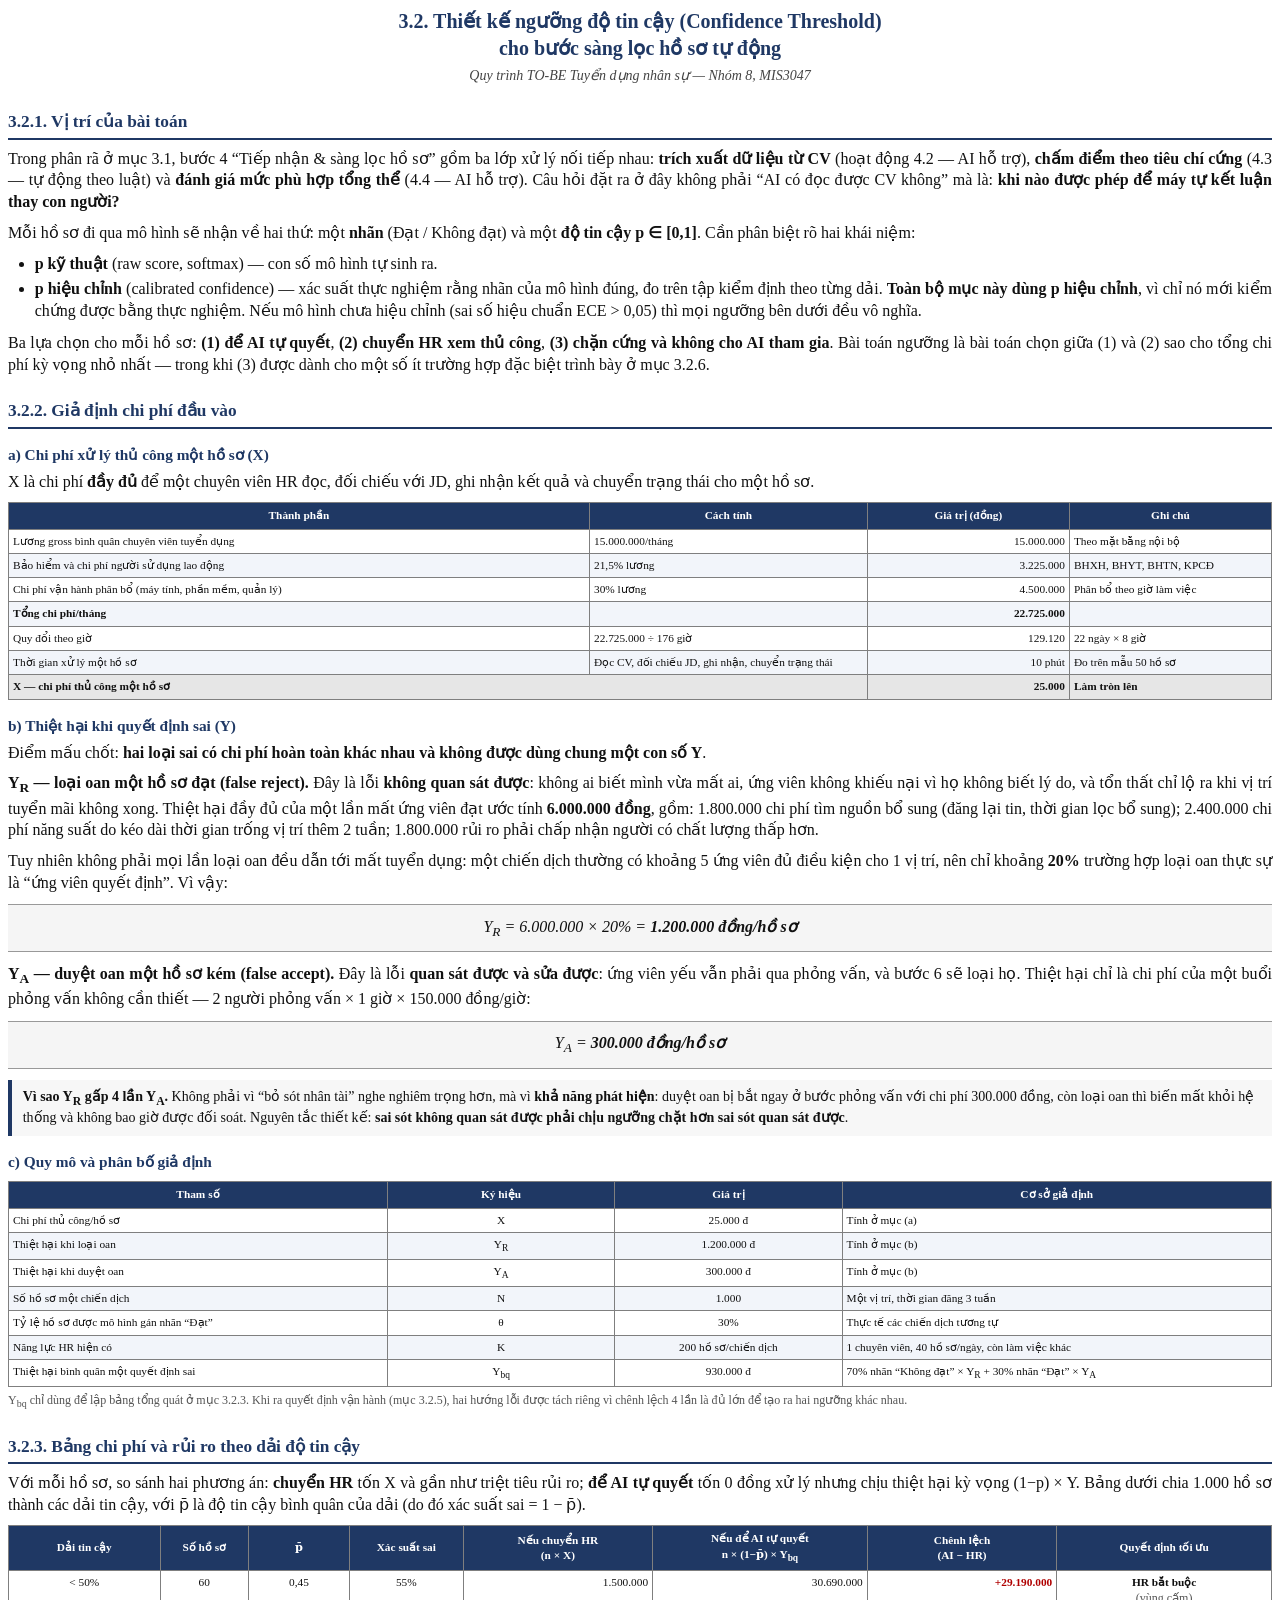
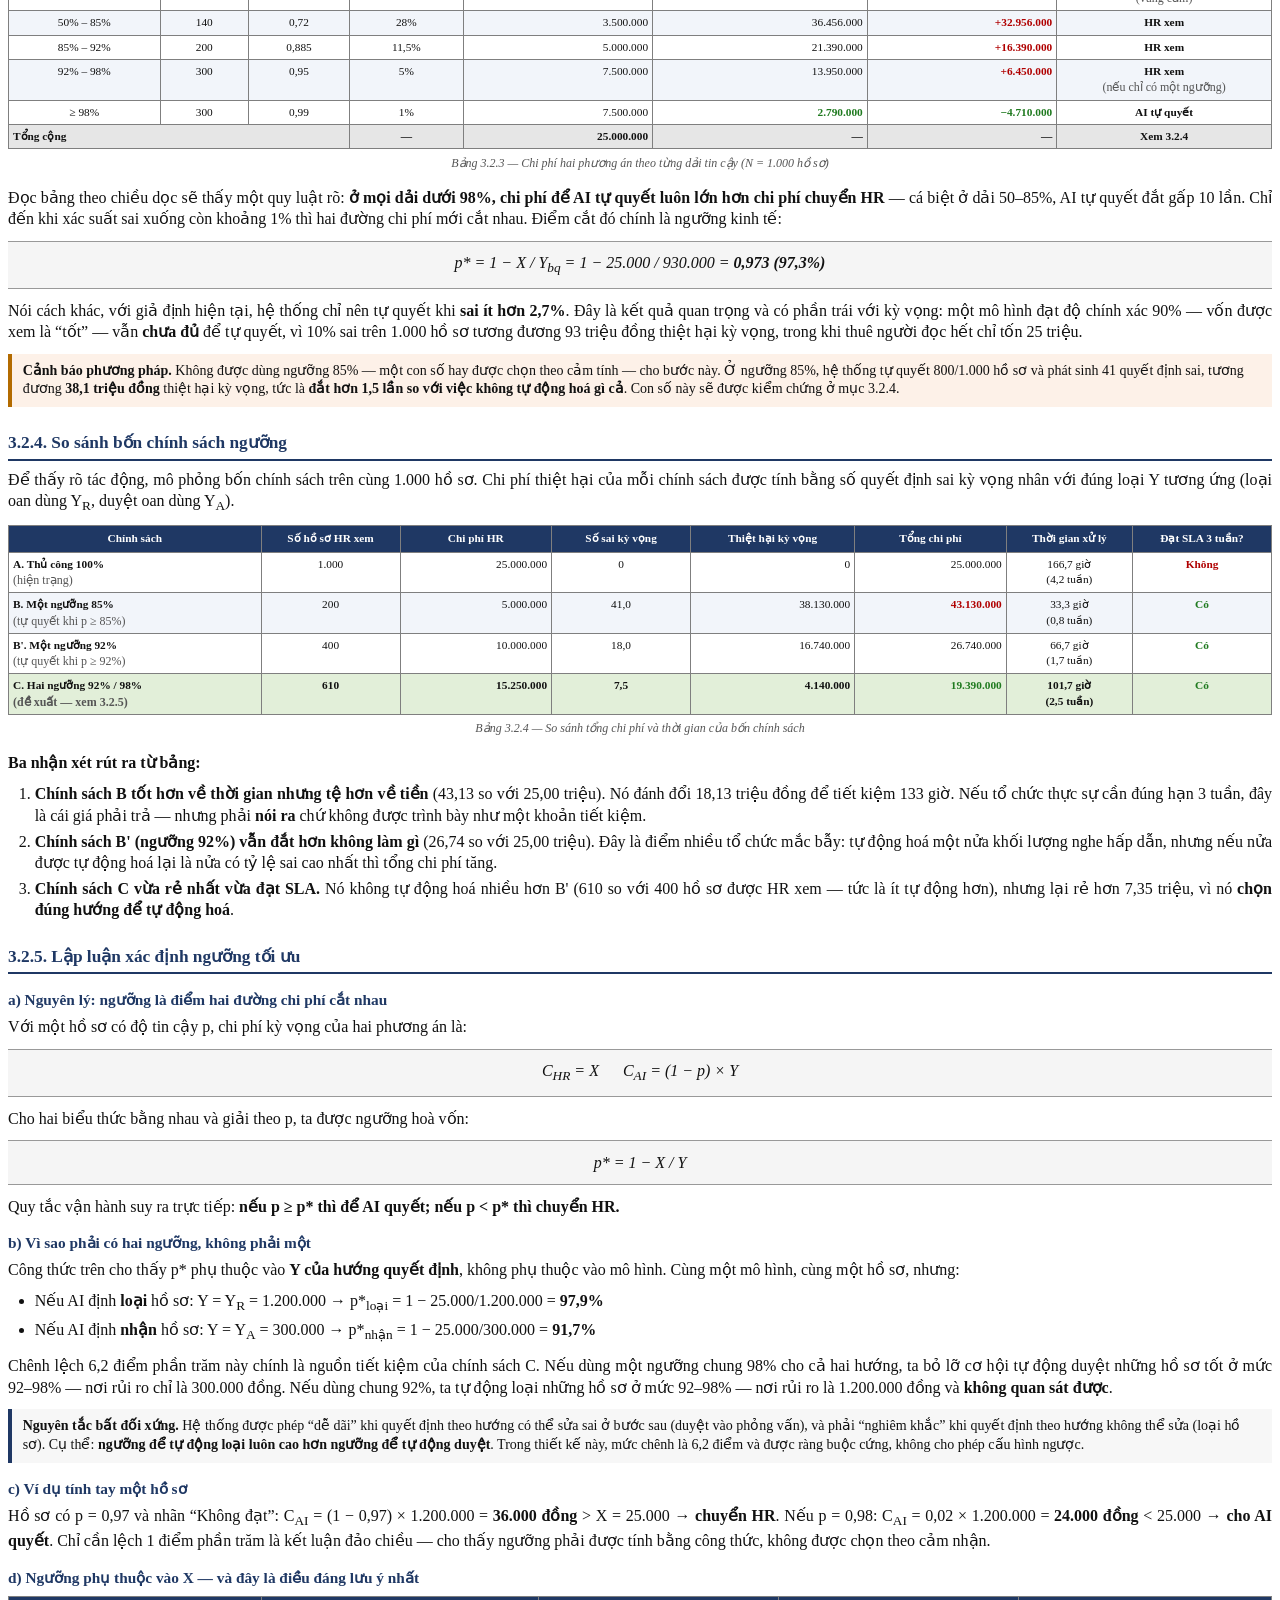
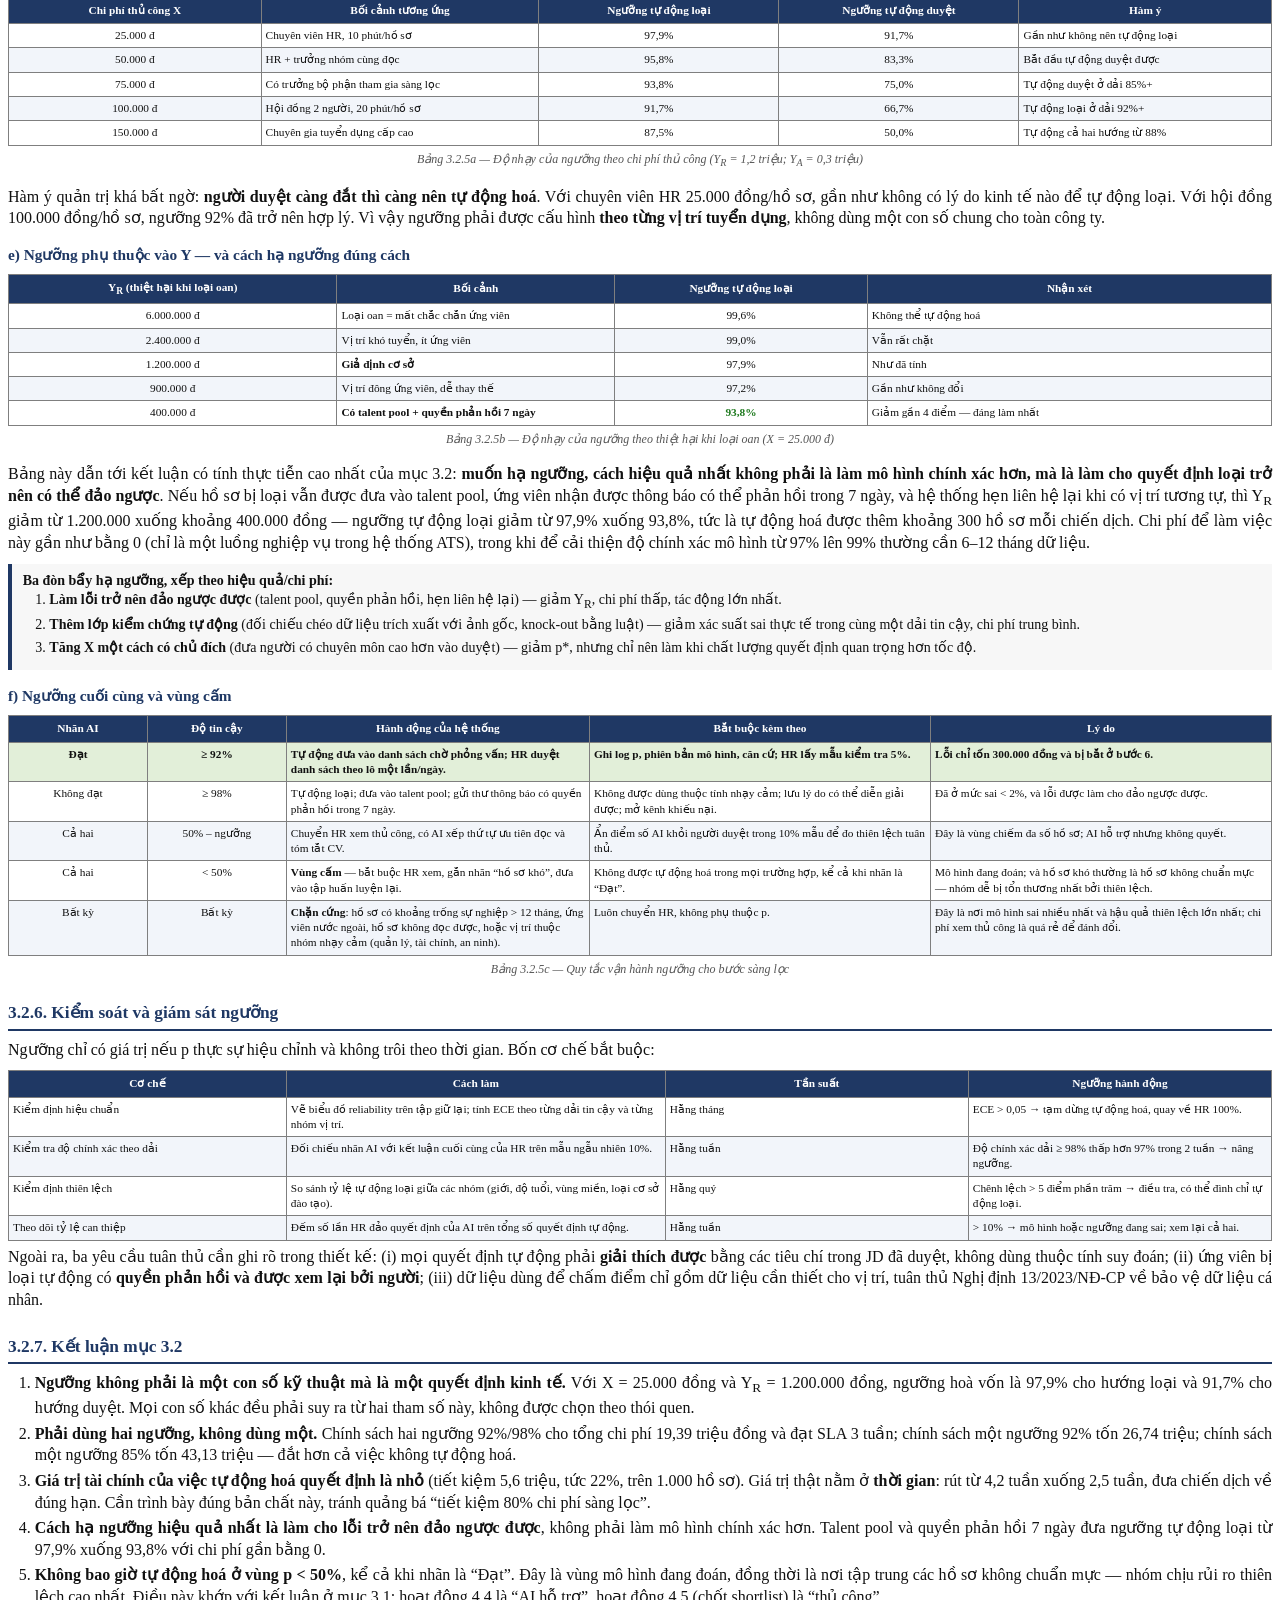
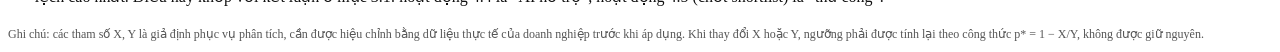
<file: docs/chuong-3/3.2_Thiet_ke_nguong_tin_cay.html>
<!DOCTYPE html>
<html>
<head>
<meta http-equiv="Content-Type" content="text/html; charset=utf-8">
<title>Muc 3.2 - Nguong do tin cay AI sang loc ho so</title>
<style>
body { font-family: "Times New Roman", serif; font-size: 12pt; line-height: 1.35; color: #111; }
h1 { font-size: 15pt; text-align: center; margin: 0 0 4pt 0; color: #1f3864; }
.sub { text-align: center; font-size: 10.5pt; font-style: italic; color: #444; margin: 0 0 16pt 0; }
h2 { font-size: 13pt; margin: 18pt 0 6pt 0; border-bottom: 1.5pt solid #1f3864; padding-bottom: 3pt; color: #1f3864; }
h3 { font-size: 11.5pt; margin: 12pt 0 4pt 0; color: #1f3864; }
p { margin: 0 0 7pt 0; text-align: justify; }
ul, ol { margin: 0 0 8pt 0; padding-left: 20pt; }
li { margin-bottom: 3pt; text-align: justify; }
table { border-collapse: collapse; width: 100%; margin: 6pt 0 4pt 0; font-size: 8.5pt; }
th { background: #1f3864; color: #fff; border: 0.5pt solid #7f7f7f; padding: 4pt 3pt; text-align: center; font-weight: bold; }
td { border: 0.5pt solid #7f7f7f; padding: 3pt; vertical-align: top; }
tr.alt td { background: #f2f5fa; }
tr.tot td { background: #e6e6e6; font-weight: bold; }
tr.best td { background: #e2efd9; font-weight: bold; }
.c { text-align: center; }
.r { text-align: right; }
.formula { text-align: center; font-size: 12pt; font-style: italic; margin: 8pt 0 8pt 0; padding: 8pt; background: #f5f5f5; border-top: 0.5pt solid #999; border-bottom: 0.5pt solid #999; }
.note { background: #f7f7f7; border-left: 3pt solid #1f3864; padding: 6pt 8pt; margin: 8pt 0; font-size: 10.5pt; }
.warn { background: #fdf1e8; border-left: 3pt solid #b36b00; padding: 6pt 8pt; margin: 8pt 0; font-size: 10.5pt; }
.hi { color: #b00000; font-weight: bold; }
.good { color: #1f7a1f; font-weight: bold; }
.cap { font-size: 9pt; font-style: italic; color: #555; margin: 2pt 0 12pt 0; text-align: center; }
.small { font-size: 9pt; color: #555; }
</style>
</head>
<body>

<h1>3.2. Thiết kế ngưỡng độ tin cậy (Confidence Threshold)<br>cho bước sàng lọc hồ sơ tự động</h1>
<p class="sub">Quy trình TO-BE Tuyển dụng nhân sự — Nhóm 8, MIS3047</p>

<h2>3.2.1. Vị trí của bài toán</h2>
<p>Trong phân rã ở mục 3.1, bước 4 “Tiếp nhận &amp; sàng lọc hồ sơ” gồm ba lớp xử lý nối tiếp nhau: <b>trích xuất dữ liệu từ CV</b> (hoạt động 4.2 — AI hỗ trợ), <b>chấm điểm theo tiêu chí cứng</b> (4.3 — tự động theo luật) và <b>đánh giá mức phù hợp tổng thể</b> (4.4 — AI hỗ trợ). Câu hỏi đặt ra ở đây không phải “AI có đọc được CV không” mà là: <b>khi nào được phép để máy tự kết luận thay con người?</b></p>

<p>Mỗi hồ sơ đi qua mô hình sẽ nhận về hai thứ: một <b>nhãn</b> (Đạt / Không đạt) và một <b>độ tin cậy p &isin; [0,1]</b>. Cần phân biệt rõ hai khái niệm:</p>
<ul>
  <li><b>p kỹ thuật</b> (raw score, softmax) — con số mô hình tự sinh ra.</li>
  <li><b>p hiệu chỉnh</b> (calibrated confidence) — xác suất thực nghiệm rằng nhãn của mô hình đúng, đo trên tập kiểm định theo từng dải. <b>Toàn bộ mục này dùng p hiệu chỉnh</b>, vì chỉ nó mới kiểm chứng được bằng thực nghiệm. Nếu mô hình chưa hiệu chỉnh (sai số hiệu chuẩn ECE &gt; 0,05) thì mọi ngưỡng bên dưới đều vô nghĩa.</li>
</ul>

<p>Ba lựa chọn cho mỗi hồ sơ: <b>(1) để AI tự quyết</b>, <b>(2) chuyển HR xem thủ công</b>, <b>(3) chặn cứng và không cho AI tham gia</b>. Bài toán ngưỡng là bài toán chọn giữa (1) và (2) sao cho tổng chi phí kỳ vọng nhỏ nhất — trong khi (3) được dành cho một số ít trường hợp đặc biệt trình bày ở mục 3.2.6.</p>

<h2>3.2.2. Giả định chi phí đầu vào</h2>

<h3>a) Chi phí xử lý thủ công một hồ sơ (X)</h3>
<p>X là chi phí <b>đầy đủ</b> để một chuyên viên HR đọc, đối chiếu với JD, ghi nhận kết quả và chuyển trạng thái cho một hồ sơ.</p>
<table>
<tr><th style="width:46%">Thành phần</th><th style="width:22%">Cách tính</th><th style="width:16%">Giá trị (đồng)</th><th style="width:16%">Ghi chú</th></tr>
<tr><td>Lương gross bình quân chuyên viên tuyển dụng</td><td>15.000.000/tháng</td><td class="r">15.000.000</td><td>Theo mặt bằng nội bộ</td></tr>
<tr class="alt"><td>Bảo hiểm và chi phí người sử dụng lao động</td><td>21,5% lương</td><td class="r">3.225.000</td><td>BHXH, BHYT, BHTN, KPCĐ</td></tr>
<tr><td>Chi phí vận hành phân bổ (máy tính, phần mềm, quản lý)</td><td>30% lương</td><td class="r">4.500.000</td><td>Phân bổ theo giờ làm việc</td></tr>
<tr class="alt"><td><b>Tổng chi phí/tháng</b></td><td></td><td class="r"><b>22.725.000</b></td><td></td></tr>
<tr><td>Quy đổi theo giờ</td><td>22.725.000 ÷ 176 giờ</td><td class="r">129.120</td><td>22 ngày × 8 giờ</td></tr>
<tr class="alt"><td>Thời gian xử lý một hồ sơ</td><td>Đọc CV, đối chiếu JD, ghi nhận, chuyển trạng thái</td><td class="r">10 phút</td><td>Đo trên mẫu 50 hồ sơ</td></tr>
<tr class="tot"><td colspan="2"><b>X — chi phí thủ công một hồ sơ</b></td><td class="r"><b>25.000</b></td><td>Làm tròn lên</td></tr>
</table>

<h3>b) Thiệt hại khi quyết định sai (Y)</h3>
<p>Điểm mấu chốt: <b>hai loại sai có chi phí hoàn toàn khác nhau và không được dùng chung một con số Y</b>.</p>

<p><b>Y<sub>R</sub> — loại oan một hồ sơ đạt (false reject).</b> Đây là lỗi <b>không quan sát được</b>: không ai biết mình vừa mất ai, ứng viên không khiếu nại vì họ không biết lý do, và tổn thất chỉ lộ ra khi vị trí tuyển mãi không xong. Thiệt hại đầy đủ của một lần mất ứng viên đạt ước tính <b>6.000.000 đồng</b>, gồm: 1.800.000 chi phí tìm nguồn bổ sung (đăng lại tin, thời gian lọc bổ sung); 2.400.000 chi phí năng suất do kéo dài thời gian trống vị trí thêm 2 tuần; 1.800.000 rủi ro phải chấp nhận người có chất lượng thấp hơn.</p>

<p>Tuy nhiên không phải mọi lần loại oan đều dẫn tới mất tuyển dụng: một chiến dịch thường có khoảng 5 ứng viên đủ điều kiện cho 1 vị trí, nên chỉ khoảng <b>20%</b> trường hợp loại oan thực sự là “ứng viên quyết định”. Vì vậy:</p>
<p class="formula">Y<sub>R</sub> = 6.000.000 × 20% = <b>1.200.000 đồng/hồ sơ</b></p>

<p><b>Y<sub>A</sub> — duyệt oan một hồ sơ kém (false accept).</b> Đây là lỗi <b>quan sát được và sửa được</b>: ứng viên yếu vẫn phải qua phỏng vấn, và bước 6 sẽ loại họ. Thiệt hại chỉ là chi phí của một buổi phỏng vấn không cần thiết — 2 người phỏng vấn × 1 giờ × 150.000 đồng/giờ:</p>
<p class="formula">Y<sub>A</sub> = <b>300.000 đồng/hồ sơ</b></p>

<div class="note">
<b>Vì sao Y<sub>R</sub> gấp 4 lần Y<sub>A</sub>.</b> Không phải vì “bỏ sót nhân tài” nghe nghiêm trọng hơn, mà vì <b>khả năng phát hiện</b>: duyệt oan bị bắt ngay ở bước phỏng vấn với chi phí 300.000 đồng, còn loại oan thì biến mất khỏi hệ thống và không bao giờ được đối soát. Nguyên tắc thiết kế: <b>sai sót không quan sát được phải chịu ngưỡng chặt hơn sai sót quan sát được</b>.
</div>

<h3>c) Quy mô và phân bố giả định</h3>
<table>
<tr><th style="width:30%">Tham số</th><th style="width:18%">Ký hiệu</th><th style="width:18%">Giá trị</th><th style="width:34%">Cơ sở giả định</th></tr>
<tr><td>Chi phí thủ công/hồ sơ</td><td class="c">X</td><td class="c">25.000 đ</td><td>Tính ở mục (a)</td></tr>
<tr class="alt"><td>Thiệt hại khi loại oan</td><td class="c">Y<sub>R</sub></td><td class="c">1.200.000 đ</td><td>Tính ở mục (b)</td></tr>
<tr><td>Thiệt hại khi duyệt oan</td><td class="c">Y<sub>A</sub></td><td class="c">300.000 đ</td><td>Tính ở mục (b)</td></tr>
<tr class="alt"><td>Số hồ sơ một chiến dịch</td><td class="c">N</td><td class="c">1.000</td><td>Một vị trí, thời gian đăng 3 tuần</td></tr>
<tr><td>Tỷ lệ hồ sơ được mô hình gán nhãn “Đạt”</td><td class="c">&theta;</td><td class="c">30%</td><td>Thực tế các chiến dịch tương tự</td></tr>
<tr class="alt"><td>Năng lực HR hiện có</td><td class="c">K</td><td class="c">200 hồ sơ/chiến dịch</td><td>1 chuyên viên, 40 hồ sơ/ngày, còn làm việc khác</td></tr>
<tr><td>Thiệt hại bình quân một quyết định sai</td><td class="c">Y<sub>bq</sub></td><td class="c">930.000 đ</td><td>70% nhãn “Không đạt” × Y<sub>R</sub> + 30% nhãn “Đạt” × Y<sub>A</sub></td></tr>
</table>

<p class="small">Y<sub>bq</sub> chỉ dùng để lập bảng tổng quát ở mục 3.2.3. Khi ra quyết định vận hành (mục 3.2.5), hai hướng lỗi được tách riêng vì chênh lệch 4 lần là đủ lớn để tạo ra hai ngưỡng khác nhau.</p>

<h2>3.2.3. Bảng chi phí và rủi ro theo dải độ tin cậy</h2>

<p>Với mỗi hồ sơ, so sánh hai phương án: <b>chuyển HR</b> tốn X và gần như triệt tiêu rủi ro; <b>để AI tự quyết</b> tốn 0 đồng xử lý nhưng chịu thiệt hại kỳ vọng (1&minus;p)&nbsp;×&nbsp;Y. Bảng dưới chia 1.000 hồ sơ thành các dải tin cậy, với p&#772; là độ tin cậy bình quân của dải (do đó xác suất sai = 1&nbsp;&minus;&nbsp;p&#772;).</p>

<table>
<tr>
  <th style="width:12%">Dải tin cậy</th>
  <th style="width:7%">Số hồ sơ</th>
  <th style="width:8%">p&#772;</th>
  <th style="width:9%">Xác suất sai</th>
  <th style="width:15%">Nếu chuyển HR<br>(n × X)</th>
  <th style="width:17%">Nếu để AI tự quyết<br>n × (1&minus;p&#772;) × Y<sub>bq</sub></th>
  <th style="width:15%">Chênh lệch<br>(AI &minus; HR)</th>
  <th style="width:17%">Quyết định tối ưu</th>
</tr>
<tr>
  <td class="c">&lt; 50%</td><td class="c">60</td><td class="c">0,45</td><td class="c">55%</td>
  <td class="r">1.500.000</td><td class="r">30.690.000</td><td class="r hi">+29.190.000</td>
  <td class="c"><b>HR bắt buộc</b><br><span class="small">(vùng cấm)</span></td>
</tr>
<tr class="alt">
  <td class="c">50% – 85%</td><td class="c">140</td><td class="c">0,72</td><td class="c">28%</td>
  <td class="r">3.500.000</td><td class="r">36.456.000</td><td class="r hi">+32.956.000</td>
  <td class="c"><b>HR xem</b></td>
</tr>
<tr>
  <td class="c">85% – 92%</td><td class="c">200</td><td class="c">0,885</td><td class="c">11,5%</td>
  <td class="r">5.000.000</td><td class="r">21.390.000</td><td class="r hi">+16.390.000</td>
  <td class="c"><b>HR xem</b></td>
</tr>
<tr class="alt">
  <td class="c">92% – 98%</td><td class="c">300</td><td class="c">0,95</td><td class="c">5%</td>
  <td class="r">7.500.000</td><td class="r">13.950.000</td><td class="r hi">+6.450.000</td>
  <td class="c"><b>HR xem</b><br><span class="small">(nếu chỉ có một ngưỡng)</span></td>
</tr>
<tr>
  <td class="c">&ge; 98%</td><td class="c">300</td><td class="c">0,99</td><td class="c">1%</td>
  <td class="r">7.500.000</td><td class="r good">2.790.000</td><td class="r good">&minus;4.710.000</td>
  <td class="c"><b>AI tự quyết</b></td>
</tr>
<tr class="tot">
  <td colspan="3">Tổng cộng</td><td class="c">—</td>
  <td class="r">25.000.000</td><td class="r">—</td><td class="r">—</td>
  <td class="c">Xem 3.2.4</td>
</tr>
</table>
<p class="cap">Bảng 3.2.3 — Chi phí hai phương án theo từng dải tin cậy (N = 1.000 hồ sơ)</p>

<p>Đọc bảng theo chiều dọc sẽ thấy một quy luật rõ: <b>ở mọi dải dưới 98%, chi phí để AI tự quyết luôn lớn hơn chi phí chuyển HR</b> — cá biệt ở dải 50–85%, AI tự quyết đắt gấp 10 lần. Chỉ đến khi xác suất sai xuống còn khoảng 1% thì hai đường chi phí mới cắt nhau. Điểm cắt đó chính là ngưỡng kinh tế:</p>

<p class="formula">p* = 1 &minus; X / Y<sub>bq</sub> = 1 &minus; 25.000 / 930.000 = <b>0,973 (97,3%)</b></p>

<p>Nói cách khác, với giả định hiện tại, hệ thống chỉ nên tự quyết khi <b>sai ít hơn 2,7%</b>. Đây là kết quả quan trọng và có phần trái với kỳ vọng: một mô hình đạt độ chính xác 90% — vốn được xem là “tốt” — vẫn <b>chưa đủ</b> để tự quyết, vì 10% sai trên 1.000 hồ sơ tương đương 93 triệu đồng thiệt hại kỳ vọng, trong khi thuê người đọc hết chỉ tốn 25 triệu.</p>

<div class="warn">
<b>Cảnh báo phương pháp.</b> Không được dùng ngưỡng 85% — một con số hay được chọn theo cảm tính — cho bước này. Ở ngưỡng 85%, hệ thống tự quyết 800/1.000 hồ sơ và phát sinh 41 quyết định sai, tương đương <b>38,1 triệu đồng</b> thiệt hại kỳ vọng, tức là <b>đắt hơn 1,5 lần so với việc không tự động hoá gì cả</b>. Con số này sẽ được kiểm chứng ở mục 3.2.4.
</div>

<h2>3.2.4. So sánh bốn chính sách ngưỡng</h2>

<p>Để thấy rõ tác động, mô phỏng bốn chính sách trên cùng 1.000 hồ sơ. Chi phí thiệt hại của mỗi chính sách được tính bằng số quyết định sai kỳ vọng nhân với đúng loại Y tương ứng (loại oan dùng Y<sub>R</sub>, duyệt oan dùng Y<sub>A</sub>).</p>

<table>
<tr>
  <th style="width:20%">Chính sách</th>
  <th style="width:11%">Số hồ sơ HR xem</th>
  <th style="width:12%">Chi phí HR</th>
  <th style="width:11%">Số sai kỳ vọng</th>
  <th style="width:13%">Thiệt hại kỳ vọng</th>
  <th style="width:12%">Tổng chi phí</th>
  <th style="width:10%">Thời gian xử lý</th>
  <th style="width:11%">Đạt SLA 3 tuần?</th>
</tr>
<tr>
  <td><b>A. Thủ công 100%</b><br><span class="small">(hiện trạng)</span></td>
  <td class="c">1.000</td><td class="r">25.000.000</td><td class="c">0</td><td class="r">0</td>
  <td class="r">25.000.000</td><td class="c">166,7 giờ<br>(4,2 tuần)</td><td class="c hi">Không</td>
</tr>
<tr class="alt">
  <td><b>B. Một ngưỡng 85%</b><br><span class="small">(tự quyết khi p &ge; 85%)</span></td>
  <td class="c">200</td><td class="r">5.000.000</td><td class="c">41,0</td><td class="r">38.130.000</td>
  <td class="r hi">43.130.000</td><td class="c">33,3 giờ<br>(0,8 tuần)</td><td class="c good">Có</td>
</tr>
<tr>
  <td><b>B'. Một ngưỡng 92%</b><br><span class="small">(tự quyết khi p &ge; 92%)</span></td>
  <td class="c">400</td><td class="r">10.000.000</td><td class="c">18,0</td><td class="r">16.740.000</td>
  <td class="r">26.740.000</td><td class="c">66,7 giờ<br>(1,7 tuần)</td><td class="c good">Có</td>
</tr>
<tr class="best">
  <td><b>C. Hai ngưỡng 92% / 98%</b><br><span class="small">(đề xuất — xem 3.2.5)</span></td>
  <td class="c">610</td><td class="r">15.250.000</td><td class="c">7,5</td><td class="r">4.140.000</td>
  <td class="r good">19.390.000</td><td class="c">101,7 giờ<br>(2,5 tuần)</td><td class="c good">Có</td>
</tr>
</table>
<p class="cap">Bảng 3.2.4 — So sánh tổng chi phí và thời gian của bốn chính sách</p>

<p><b>Ba nhận xét rút ra từ bảng:</b></p>
<ol>
  <li><b>Chính sách B tốt hơn về thời gian nhưng tệ hơn về tiền</b> (43,13 so với 25,00 triệu). Nó đánh đổi 18,13 triệu đồng để tiết kiệm 133 giờ. Nếu tổ chức thực sự cần đúng hạn 3 tuần, đây là cái giá phải trả — nhưng phải <b>nói ra</b> chứ không được trình bày như một khoản tiết kiệm.</li>
  <li><b>Chính sách B' (ngưỡng 92%) vẫn đắt hơn không làm gì</b> (26,74 so với 25,00 triệu). Đây là điểm nhiều tổ chức mắc bẫy: tự động hoá một nửa khối lượng nghe hấp dẫn, nhưng nếu nửa được tự động hoá lại là nửa có tỷ lệ sai cao nhất thì tổng chi phí tăng.</li>
  <li><b>Chính sách C vừa rẻ nhất vừa đạt SLA.</b> Nó không tự động hoá nhiều hơn B' (610 so với 400 hồ sơ được HR xem — tức là ít tự động hơn), nhưng lại rẻ hơn 7,35 triệu, vì nó <b>chọn đúng hướng để tự động hoá</b>.</li>
</ol>

<h2>3.2.5. Lập luận xác định ngưỡng tối ưu</h2>

<h3>a) Nguyên lý: ngưỡng là điểm hai đường chi phí cắt nhau</h3>
<p>Với một hồ sơ có độ tin cậy p, chi phí kỳ vọng của hai phương án là:</p>
<p class="formula">C<sub>HR</sub> = X&nbsp;&nbsp;&nbsp;&nbsp;&nbsp;&nbsp;C<sub>AI</sub> = (1 &minus; p) × Y</p>
<p>Cho hai biểu thức bằng nhau và giải theo p, ta được ngưỡng hoà vốn:</p>
<p class="formula">p* = 1 &minus; X / Y</p>
<p>Quy tắc vận hành suy ra trực tiếp: <b>nếu p &ge; p* thì để AI quyết; nếu p &lt; p* thì chuyển HR.</b></p>

<h3>b) Vì sao phải có hai ngưỡng, không phải một</h3>
<p>Công thức trên cho thấy p* phụ thuộc vào <b>Y của hướng quyết định</b>, không phụ thuộc vào mô hình. Cùng một mô hình, cùng một hồ sơ, nhưng:</p>
<ul>
  <li>Nếu AI định <b>loại</b> hồ sơ: Y = Y<sub>R</sub> = 1.200.000 → p*<sub>loại</sub> = 1 &minus; 25.000/1.200.000 = <b>97,9%</b></li>
  <li>Nếu AI định <b>nhận</b> hồ sơ: Y = Y<sub>A</sub> = 300.000 → p*<sub>nhận</sub> = 1 &minus; 25.000/300.000 = <b>91,7%</b></li>
</ul>
<p>Chênh lệch 6,2 điểm phần trăm này chính là nguồn tiết kiệm của chính sách C. Nếu dùng một ngưỡng chung 98% cho cả hai hướng, ta bỏ lỡ cơ hội tự động duyệt những hồ sơ tốt ở mức 92–98% — nơi rủi ro chỉ là 300.000 đồng. Nếu dùng chung 92%, ta tự động loại những hồ sơ ở mức 92–98% — nơi rủi ro là 1.200.000 đồng và <b>không quan sát được</b>.</p>

<div class="note">
<b>Nguyên tắc bất đối xứng.</b> Hệ thống được phép “dễ dãi” khi quyết định theo hướng có thể sửa sai ở bước sau (duyệt vào phỏng vấn), và phải “nghiêm khắc” khi quyết định theo hướng không thể sửa (loại hồ sơ). Cụ thể: <b>ngưỡng để tự động loại luôn cao hơn ngưỡng để tự động duyệt</b>. Trong thiết kế này, mức chênh là 6,2 điểm và được ràng buộc cứng, không cho phép cấu hình ngược.
</div>

<h3>c) Ví dụ tính tay một hồ sơ</h3>
<p>Hồ sơ có p = 0,97 và nhãn “Không đạt”: C<sub>AI</sub> = (1 &minus; 0,97) × 1.200.000 = <b>36.000 đồng</b> &gt; X = 25.000 → <b>chuyển HR</b>. Nếu p = 0,98: C<sub>AI</sub> = 0,02 × 1.200.000 = <b>24.000 đồng</b> &lt; 25.000 → <b>cho AI quyết</b>. Chỉ cần lệch 1 điểm phần trăm là kết luận đảo chiều — cho thấy ngưỡng phải được tính bằng công thức, không được chọn theo cảm nhận.</p>

<h3>d) Ngưỡng phụ thuộc vào X — và đây là điều đáng lưu ý nhất</h3>
<table>
<tr><th style="width:20%">Chi phí thủ công X</th><th style="width:22%">Bối cảnh tương ứng</th><th style="width:19%">Ngưỡng tự động loại</th><th style="width:19%">Ngưỡng tự động duyệt</th><th style="width:20%">Hàm ý</th></tr>
<tr><td class="c">25.000 đ</td><td>Chuyên viên HR, 10 phút/hồ sơ</td><td class="c">97,9%</td><td class="c">91,7%</td><td>Gần như không nên tự động loại</td></tr>
<tr class="alt"><td class="c">50.000 đ</td><td>HR + trưởng nhóm cùng đọc</td><td class="c">95,8%</td><td class="c">83,3%</td><td>Bắt đầu tự động duyệt được</td></tr>
<tr><td class="c">75.000 đ</td><td>Có trưởng bộ phận tham gia sàng lọc</td><td class="c">93,8%</td><td class="c">75,0%</td><td>Tự động duyệt ở dải 85%+</td></tr>
<tr class="alt"><td class="c">100.000 đ</td><td>Hội đồng 2 người, 20 phút/hồ sơ</td><td class="c">91,7%</td><td class="c">66,7%</td><td>Tự động loại ở dải 92%+</td></tr>
<tr><td class="c">150.000 đ</td><td>Chuyên gia tuyển dụng cấp cao</td><td class="c">87,5%</td><td class="c">50,0%</td><td>Tự động cả hai hướng từ 88%</td></tr>
</table>
<p class="cap">Bảng 3.2.5a — Độ nhạy của ngưỡng theo chi phí thủ công (Y<sub>R</sub> = 1,2 triệu; Y<sub>A</sub> = 0,3 triệu)</p>

<p>Hàm ý quản trị khá bất ngờ: <b>người duyệt càng đắt thì càng nên tự động hoá</b>. Với chuyên viên HR 25.000 đồng/hồ sơ, gần như không có lý do kinh tế nào để tự động loại. Với hội đồng 100.000 đồng/hồ sơ, ngưỡng 92% đã trở nên hợp lý. Vì vậy ngưỡng phải được cấu hình <b>theo từng vị trí tuyển dụng</b>, không dùng một con số chung cho toàn công ty.</p>

<h3>e) Ngưỡng phụ thuộc vào Y — và cách hạ ngưỡng đúng cách</h3>
<table>
<tr><th style="width:26%">Y<sub>R</sub> (thiệt hại khi loại oan)</th><th style="width:22%">Bối cảnh</th><th style="width:20%">Ngưỡng tự động loại</th><th style="width:32%">Nhận xét</th></tr>
<tr><td class="c">6.000.000 đ</td><td>Loại oan = mất chắc chắn ứng viên</td><td class="c">99,6%</td><td>Không thể tự động hoá</td></tr>
<tr class="alt"><td class="c">2.400.000 đ</td><td>Vị trí khó tuyển, ít ứng viên</td><td class="c">99,0%</td><td>Vẫn rất chặt</td></tr>
<tr><td class="c">1.200.000 đ</td><td><b>Giả định cơ sở</b></td><td class="c">97,9%</td><td>Như đã tính</td></tr>
<tr class="alt"><td class="c">900.000 đ</td><td>Vị trí đông ứng viên, dễ thay thế</td><td class="c">97,2%</td><td>Gần như không đổi</td></tr>
<tr><td class="c">400.000 đ</td><td><b>Có talent pool + quyền phản hồi 7 ngày</b></td><td class="c good">93,8%</td><td>Giảm gần 4 điểm — đáng làm nhất</td></tr>
</table>
<p class="cap">Bảng 3.2.5b — Độ nhạy của ngưỡng theo thiệt hại khi loại oan (X = 25.000 đ)</p>

<p>Bảng này dẫn tới kết luận có tính thực tiễn cao nhất của mục 3.2: <b>muốn hạ ngưỡng, cách hiệu quả nhất không phải là làm mô hình chính xác hơn, mà là làm cho quyết định loại trở nên có thể đảo ngược</b>. Nếu hồ sơ bị loại vẫn được đưa vào talent pool, ứng viên nhận được thông báo có thể phản hồi trong 7 ngày, và hệ thống hẹn liên hệ lại khi có vị trí tương tự, thì Y<sub>R</sub> giảm từ 1.200.000 xuống khoảng 400.000 đồng — ngưỡng tự động loại giảm từ 97,9% xuống 93,8%, tức là tự động hoá được thêm khoảng 300 hồ sơ mỗi chiến dịch. Chi phí để làm việc này gần như bằng 0 (chỉ là một luồng nghiệp vụ trong hệ thống ATS), trong khi để cải thiện độ chính xác mô hình từ 97% lên 99% thường cần 6–12 tháng dữ liệu.</p>

<div class="note">
<b>Ba đòn bẩy hạ ngưỡng, xếp theo hiệu quả/chi phí:</b>
<ol style="margin-bottom:0">
  <li><b>Làm lỗi trở nên đảo ngược được</b> (talent pool, quyền phản hồi, hẹn liên hệ lại) — giảm Y<sub>R</sub>, chi phí thấp, tác động lớn nhất.</li>
  <li><b>Thêm lớp kiểm chứng tự động</b> (đối chiếu chéo dữ liệu trích xuất với ảnh gốc, knock-out bằng luật) — giảm xác suất sai thực tế trong cùng một dải tin cậy, chi phí trung bình.</li>
  <li><b>Tăng X một cách có chủ đích</b> (đưa người có chuyên môn cao hơn vào duyệt) — giảm p*, nhưng chỉ nên làm khi chất lượng quyết định quan trọng hơn tốc độ.</li>
</ol>
</div>

<h3>f) Ngưỡng cuối cùng và vùng cấm</h3>
<table>
<tr>
  <th style="width:11%">Nhãn AI</th><th style="width:11%">Độ tin cậy</th><th style="width:24%">Hành động của hệ thống</th>
  <th style="width:27%">Bắt buộc kèm theo</th><th style="width:27%">Lý do</th>
</tr>
<tr class="best">
  <td class="c">Đạt</td><td class="c">&ge; 92%</td>
  <td>Tự động đưa vào danh sách chờ phỏng vấn; HR duyệt danh sách theo lô một lần/ngày.</td>
  <td>Ghi log p, phiên bản mô hình, căn cứ; HR lấy mẫu kiểm tra 5%.</td>
  <td>Lỗi chỉ tốn 300.000 đồng và bị bắt ở bước 6.</td>
</tr>
<tr>
  <td class="c">Không đạt</td><td class="c">&ge; 98%</td>
  <td>Tự động loại; đưa vào talent pool; gửi thư thông báo có quyền phản hồi trong 7 ngày.</td>
  <td>Không được dùng thuộc tính nhạy cảm; lưu lý do có thể diễn giải được; mở kênh khiếu nại.</td>
  <td>Đã ở mức sai &lt; 2%, và lỗi được làm cho đảo ngược được.</td>
</tr>
<tr class="alt">
  <td class="c">Cả hai</td><td class="c">50% – ngưỡng</td>
  <td>Chuyển HR xem thủ công, có AI xếp thứ tự ưu tiên đọc và tóm tắt CV.</td>
  <td>Ẩn điểm số AI khỏi người duyệt trong 10% mẫu để đo thiên lệch tuân thủ.</td>
  <td>Đây là vùng chiếm đa số hồ sơ; AI hỗ trợ nhưng không quyết.</td>
</tr>
<tr>
  <td class="c">Cả hai</td><td class="c">&lt; 50%</td>
  <td><b>Vùng cấm</b> — bắt buộc HR xem, gắn nhãn “hồ sơ khó”, đưa vào tập huấn luyện lại.</td>
  <td>Không được tự động hoá trong mọi trường hợp, kể cả khi nhãn là “Đạt”.</td>
  <td>Mô hình đang đoán; và hồ sơ khó thường là hồ sơ không chuẩn mực — nhóm dễ bị tổn thương nhất bởi thiên lệch.</td>
</tr>
<tr class="alt">
  <td class="c">Bất kỳ</td><td class="c">Bất kỳ</td>
  <td><b>Chặn cứng</b>: hồ sơ có khoảng trống sự nghiệp &gt; 12 tháng, ứng viên nước ngoài, hồ sơ không đọc được, hoặc vị trí thuộc nhóm nhạy cảm (quản lý, tài chính, an ninh).</td>
  <td>Luôn chuyển HR, không phụ thuộc p.</td>
  <td>Đây là nơi mô hình sai nhiều nhất và hậu quả thiên lệch lớn nhất; chi phí xem thủ công là quá rẻ để đánh đổi.</td>
</tr>
</table>
<p class="cap">Bảng 3.2.5c — Quy tắc vận hành ngưỡng cho bước sàng lọc</p>

<h2>3.2.6. Kiểm soát và giám sát ngưỡng</h2>
<p>Ngưỡng chỉ có giá trị nếu p thực sự hiệu chỉnh và không trôi theo thời gian. Bốn cơ chế bắt buộc:</p>
<table>
<tr><th style="width:22%">Cơ chế</th><th style="width:30%">Cách làm</th><th style="width:24%">Tần suất</th><th style="width:24%">Ngưỡng hành động</th></tr>
<tr>
  <td>Kiểm định hiệu chuẩn</td>
  <td>Vẽ biểu đồ reliability trên tập giữ lại; tính ECE theo từng dải tin cậy và từng nhóm vị trí.</td>
  <td>Hằng tháng</td>
  <td>ECE &gt; 0,05 → tạm dừng tự động hoá, quay về HR 100%.</td>
</tr>
<tr class="alt">
  <td>Kiểm tra độ chính xác theo dải</td>
  <td>Đối chiếu nhãn AI với kết luận cuối cùng của HR trên mẫu ngẫu nhiên 10%.</td>
  <td>Hằng tuần</td>
  <td>Độ chính xác dải &ge; 98% thấp hơn 97% trong 2 tuần → nâng ngưỡng.</td>
</tr>
<tr>
  <td>Kiểm định thiên lệch</td>
  <td>So sánh tỷ lệ tự động loại giữa các nhóm (giới, độ tuổi, vùng miền, loại cơ sở đào tạo).</td>
  <td>Hằng quý</td>
  <td>Chênh lệch &gt; 5 điểm phần trăm → điều tra, có thể đình chỉ tự động loại.</td>
</tr>
<tr class="alt">
  <td>Theo dõi tỷ lệ can thiệp</td>
  <td>Đếm số lần HR đảo quyết định của AI trên tổng số quyết định tự động.</td>
  <td>Hằng tuần</td>
  <td>&gt; 10% → mô hình hoặc ngưỡng đang sai; xem lại cả hai.</td>
</tr>
</table>

<p>Ngoài ra, ba yêu cầu tuân thủ cần ghi rõ trong thiết kế: (i) mọi quyết định tự động phải <b>giải thích được</b> bằng các tiêu chí trong JD đã duyệt, không dùng thuộc tính suy đoán; (ii) ứng viên bị loại tự động có <b>quyền phản hồi và được xem lại bởi người</b>; (iii) dữ liệu dùng để chấm điểm chỉ gồm dữ liệu cần thiết cho vị trí, tuân thủ Nghị định 13/2023/NĐ-CP về bảo vệ dữ liệu cá nhân.</p>

<h2>3.2.7. Kết luận mục 3.2</h2>
<ol>
  <li><b>Ngưỡng không phải là một con số kỹ thuật mà là một quyết định kinh tế.</b> Với X = 25.000 đồng và Y<sub>R</sub> = 1.200.000 đồng, ngưỡng hoà vốn là 97,9% cho hướng loại và 91,7% cho hướng duyệt. Mọi con số khác đều phải suy ra từ hai tham số này, không được chọn theo thói quen.</li>
  <li><b>Phải dùng hai ngưỡng, không dùng một.</b> Chính sách hai ngưỡng 92%/98% cho tổng chi phí 19,39 triệu đồng và đạt SLA 3 tuần; chính sách một ngưỡng 92% tốn 26,74 triệu; chính sách một ngưỡng 85% tốn 43,13 triệu — đắt hơn cả việc không tự động hoá.</li>
  <li><b>Giá trị tài chính của việc tự động hoá quyết định là nhỏ</b> (tiết kiệm 5,6 triệu, tức 22%, trên 1.000 hồ sơ). Giá trị thật nằm ở <b>thời gian</b>: rút từ 4,2 tuần xuống 2,5 tuần, đưa chiến dịch về đúng hạn. Cần trình bày đúng bản chất này, tránh quảng bá “tiết kiệm 80% chi phí sàng lọc”.</li>
  <li><b>Cách hạ ngưỡng hiệu quả nhất là làm cho lỗi trở nên đảo ngược được</b>, không phải làm mô hình chính xác hơn. Talent pool và quyền phản hồi 7 ngày đưa ngưỡng tự động loại từ 97,9% xuống 93,8% với chi phí gần bằng 0.</li>
  <li><b>Không bao giờ tự động hoá ở vùng p &lt; 50%</b>, kể cả khi nhãn là “Đạt”. Đây là vùng mô hình đang đoán, đồng thời là nơi tập trung các hồ sơ không chuẩn mực — nhóm chịu rủi ro thiên lệch cao nhất. Điều này khớp với kết luận ở mục 3.1: hoạt động 4.4 là “AI hỗ trợ”, hoạt động 4.5 (chốt shortlist) là “thủ công”.</li>
</ol>

<p class="small" style="margin-top:14pt">Ghi chú: các tham số X, Y là giả định phục vụ phân tích, cần được hiệu chỉnh bằng dữ liệu thực tế của doanh nghiệp trước khi áp dụng. Khi thay đổi X hoặc Y, ngưỡng phải được tính lại theo công thức p* = 1 &minus; X/Y, không được giữ nguyên.</p>

</body>
</html>
</file>
<file: app/public/styles.css>
:root {
  --navy: #1f3864;
  --navy-soft: #2f4f8f;
  --bg: #f4f6fa;
  --card: #ffffff;
  --line: #dfe4ee;
  --text: #1b2233;
  --muted: #6b7688;
  --green: #1f7a45;
  --green-bg: #e7f4ec;
  --amber: #a86a00;
  --amber-bg: #fdf3e2;
  --red: #b3261e;
  --red-bg: #fdecea;
  --blue-bg: #e8eefb;
}

* { box-sizing: border-box; }

body {
  margin: 0;
  font-family: "Segoe UI", Roboto, Arial, sans-serif;
  font-size: 14px;
  color: var(--text);
  background: var(--bg);
}

button { font-family: inherit; font-size: 13px; cursor: pointer; }

/* ---------- dang nhap ---------- */
#login {
  min-height: 100vh;
  display: flex;
  align-items: center;
  justify-content: center;
  background: linear-gradient(135deg, #1f3864 0%, #2f4f8f 55%, #4a6fb5 100%);
}

.login-card {
  width: 400px;
  background: #fff;
  border-radius: 14px;
  padding: 34px 34px 26px;
  box-shadow: 0 24px 60px rgba(10, 20, 50, .35);
}

.login-card h1 { margin: 0 0 4px; font-size: 20px; color: var(--navy); }
.login-card p.sub { margin: 0 0 22px; color: var(--muted); font-size: 13px; }

label { display: block; font-size: 12px; font-weight: 600; color: var(--muted); margin: 0 0 5px; }

input, select, textarea {
  width: 100%;
  padding: 9px 11px;
  border: 1px solid var(--line);
  border-radius: 8px;
  font-family: inherit;
  font-size: 14px;
  color: var(--text);
  background: #fff;
}

input:focus, select:focus, textarea:focus { outline: 2px solid #c3d3f0; border-color: var(--navy-soft); }
textarea { resize: vertical; min-height: 78px; }

.field { margin-bottom: 14px; }

.btn {
  border: 0;
  border-radius: 8px;
  padding: 9px 16px;
  background: var(--navy);
  color: #fff;
  font-weight: 600;
}
.btn:hover { background: var(--navy-soft); }
.btn.ghost { background: #fff; color: var(--navy); border: 1px solid var(--line); }
.btn.ghost:hover { background: var(--blue-bg); }
.btn.danger { background: var(--red); }
.btn.ok { background: var(--green); }
.btn.block { width: 100%; padding: 11px; }

.hint {
  margin-top: 16px;
  padding: 10px 12px;
  background: var(--blue-bg);
  border-radius: 8px;
  font-size: 12px;
  color: #2b3f68;
  line-height: 1.6;
}
.hint code { background: #fff; padding: 1px 5px; border-radius: 4px; }

.error { color: var(--red); font-size: 13px; margin: 0 0 12px; min-height: 17px; }

/* ---------- khung ung dung ---------- */
#app { display: none; min-height: 100vh; }
#app.on { display: grid; grid-template-columns: 236px 1fr; }

.sidebar {
  background: var(--navy);
  color: #dbe4f5;
  padding: 22px 16px;
  display: flex;
  flex-direction: column;
}

.brand { font-weight: 700; font-size: 15px; color: #fff; line-height: 1.35; margin-bottom: 4px; }
.brand span { display: block; font-weight: 400; font-size: 11px; color: #9fb2d6; letter-spacing: .06em; margin-top: 3px; }

.nav { margin-top: 26px; display: flex; flex-direction: column; gap: 4px; }

.nav button {
  text-align: left;
  background: transparent;
  border: 0;
  color: #ccd8ef;
  padding: 10px 12px;
  border-radius: 8px;
  font-size: 13.5px;
}
.nav button:hover { background: rgba(255, 255, 255, .09); color: #fff; }
.nav button.active { background: #fff; color: var(--navy); font-weight: 600; }

.who { margin-top: auto; border-top: 1px solid rgba(255,255,255,.15); padding-top: 14px; font-size: 12px; color: #b9c8e4; }
.who b { display: block; color: #fff; font-size: 13.5px; margin-bottom: 2px; }
.who .role { color: #9fb2d6; }
.who button { margin-top: 10px; width: 100%; background: rgba(255,255,255,.12); color: #fff; border: 0; border-radius: 7px; padding: 8px; }

.main { padding: 26px 30px 60px; overflow: auto; }

.page-head { display: flex; align-items: flex-end; justify-content: space-between; margin-bottom: 18px; gap: 16px; }
.page-head h2 { margin: 0; font-size: 21px; color: var(--navy); }
.page-head p { margin: 4px 0 0; color: var(--muted); font-size: 13px; }

/* ---------- the ---------- */
.cards { display: grid; grid-template-columns: repeat(4, 1fr); gap: 14px; margin-bottom: 22px; }
.card {
  background: var(--card);
  border: 1px solid var(--line);
  border-radius: 12px;
  padding: 16px 18px;
}
.card .num { font-size: 27px; font-weight: 700; color: var(--navy); line-height: 1.2; }
.card .lbl { font-size: 12px; color: var(--muted); margin-top: 3px; }
.card.alert { border-color: #f0d3a8; background: #fffdf8; }
.card.alert .num { color: var(--amber); }

.panel {
  background: var(--card);
  border: 1px solid var(--line);
  border-radius: 12px;
  padding: 20px 22px;
  margin-bottom: 18px;
}
.panel h3 { margin: 0 0 14px; font-size: 15px; color: var(--navy); }

/* ---------- bang ---------- */
table { width: 100%; border-collapse: collapse; font-size: 13.5px; }
th {
  text-align: left;
  font-size: 11.5px;
  letter-spacing: .04em;
  text-transform: uppercase;
  color: var(--muted);
  padding: 8px 10px;
  border-bottom: 1px solid var(--line);
  font-weight: 600;
}
td { padding: 11px 10px; border-bottom: 1px solid #eef1f7; vertical-align: middle; }
tbody tr:hover { background: #f8fafd; cursor: pointer; }
td.id { font-family: Consolas, monospace; color: var(--navy); font-weight: 600; }

.badge {
  display: inline-block;
  padding: 3px 9px;
  border-radius: 20px;
  font-size: 11.5px;
  font-weight: 600;
  white-space: nowrap;
}
.b-grey { background: #eef1f6; color: #4d5a70; }
.b-blue { background: var(--blue-bg); color: #24417a; }
.b-amber { background: var(--amber-bg); color: var(--amber); }
.b-green { background: var(--green-bg); color: var(--green); }
.b-red { background: var(--red-bg); color: var(--red); }

/* ---------- chi tiet ---------- */
.grid2 { display: grid; grid-template-columns: 1.45fr 1fr; gap: 18px; align-items: start; }

.kv { display: grid; grid-template-columns: 150px 1fr; gap: 8px 12px; font-size: 13.5px; }
.kv dt { color: var(--muted); }
.kv dd { margin: 0; font-weight: 500; }

.jd-block { margin-bottom: 14px; }
.jd-block h4 { margin: 0 0 4px; font-size: 12px; text-transform: uppercase; letter-spacing: .05em; color: var(--muted); }
.jd-block p { margin: 0; line-height: 1.55; }

.timeline { list-style: none; margin: 0; padding: 0; }
.timeline li { position: relative; padding: 0 0 16px 24px; border-left: 2px solid var(--line); }
.timeline li:last-child { padding-bottom: 0; border-left-color: transparent; }
.timeline li::before {
  content: "";
  position: absolute; left: -6px; top: 3px;
  width: 10px; height: 10px; border-radius: 50%;
  background: #fff; border: 2px solid var(--navy-soft);
}
.timeline .t-act { font-weight: 600; font-size: 13px; }
.timeline .t-meta { font-size: 11.5px; color: var(--muted); margin-top: 1px; }
.timeline .t-note { font-size: 12.5px; color: #43506a; margin-top: 3px; }

.actions { display: flex; flex-wrap: wrap; gap: 9px; margin-top: 14px; }
.action-box { border: 1px dashed #cdd7ea; border-radius: 10px; padding: 14px; background: #fbfcfe; }
.action-box .field:last-of-type { margin-bottom: 10px; }

/* ---------- ket qua sang loc ---------- */
.result { border-radius: 12px; padding: 18px 20px; margin-top: 16px; border: 1px solid var(--line); }
.result.auto { background: var(--green-bg); border-color: #bfe0cc; }
.result.hr { background: var(--amber-bg); border-color: #eed6ac; }
.result.ban { background: var(--red-bg); border-color: #f0c4c0; }
.result .big { font-size: 30px; font-weight: 700; line-height: 1.1; }
.result .dec { font-weight: 700; font-size: 15px; margin-top: 4px; }
.result .why { font-size: 13px; color: #43506a; margin-top: 6px; }

.rule-table td { font-size: 12.5px; padding: 8px 10px; }

.empty { text-align: center; color: var(--muted); padding: 34px 10px; font-size: 13.5px; }

.toast {
  position: fixed; right: 22px; bottom: 22px;
  background: #1b2233; color: #fff;
  padding: 12px 18px; border-radius: 9px;
  font-size: 13.5px; box-shadow: 0 10px 30px rgba(0,0,0,.25);
  opacity: 0; transform: translateY(10px); transition: .22s;
  pointer-events: none;
}
.toast.on { opacity: 1; transform: translateY(0); }
.toast.err { background: var(--red); }

@media (max-width: 1100px) {
  .cards { grid-template-columns: repeat(2, 1fr); }
  .grid2 { grid-template-columns: 1fr; }
}
</file>
